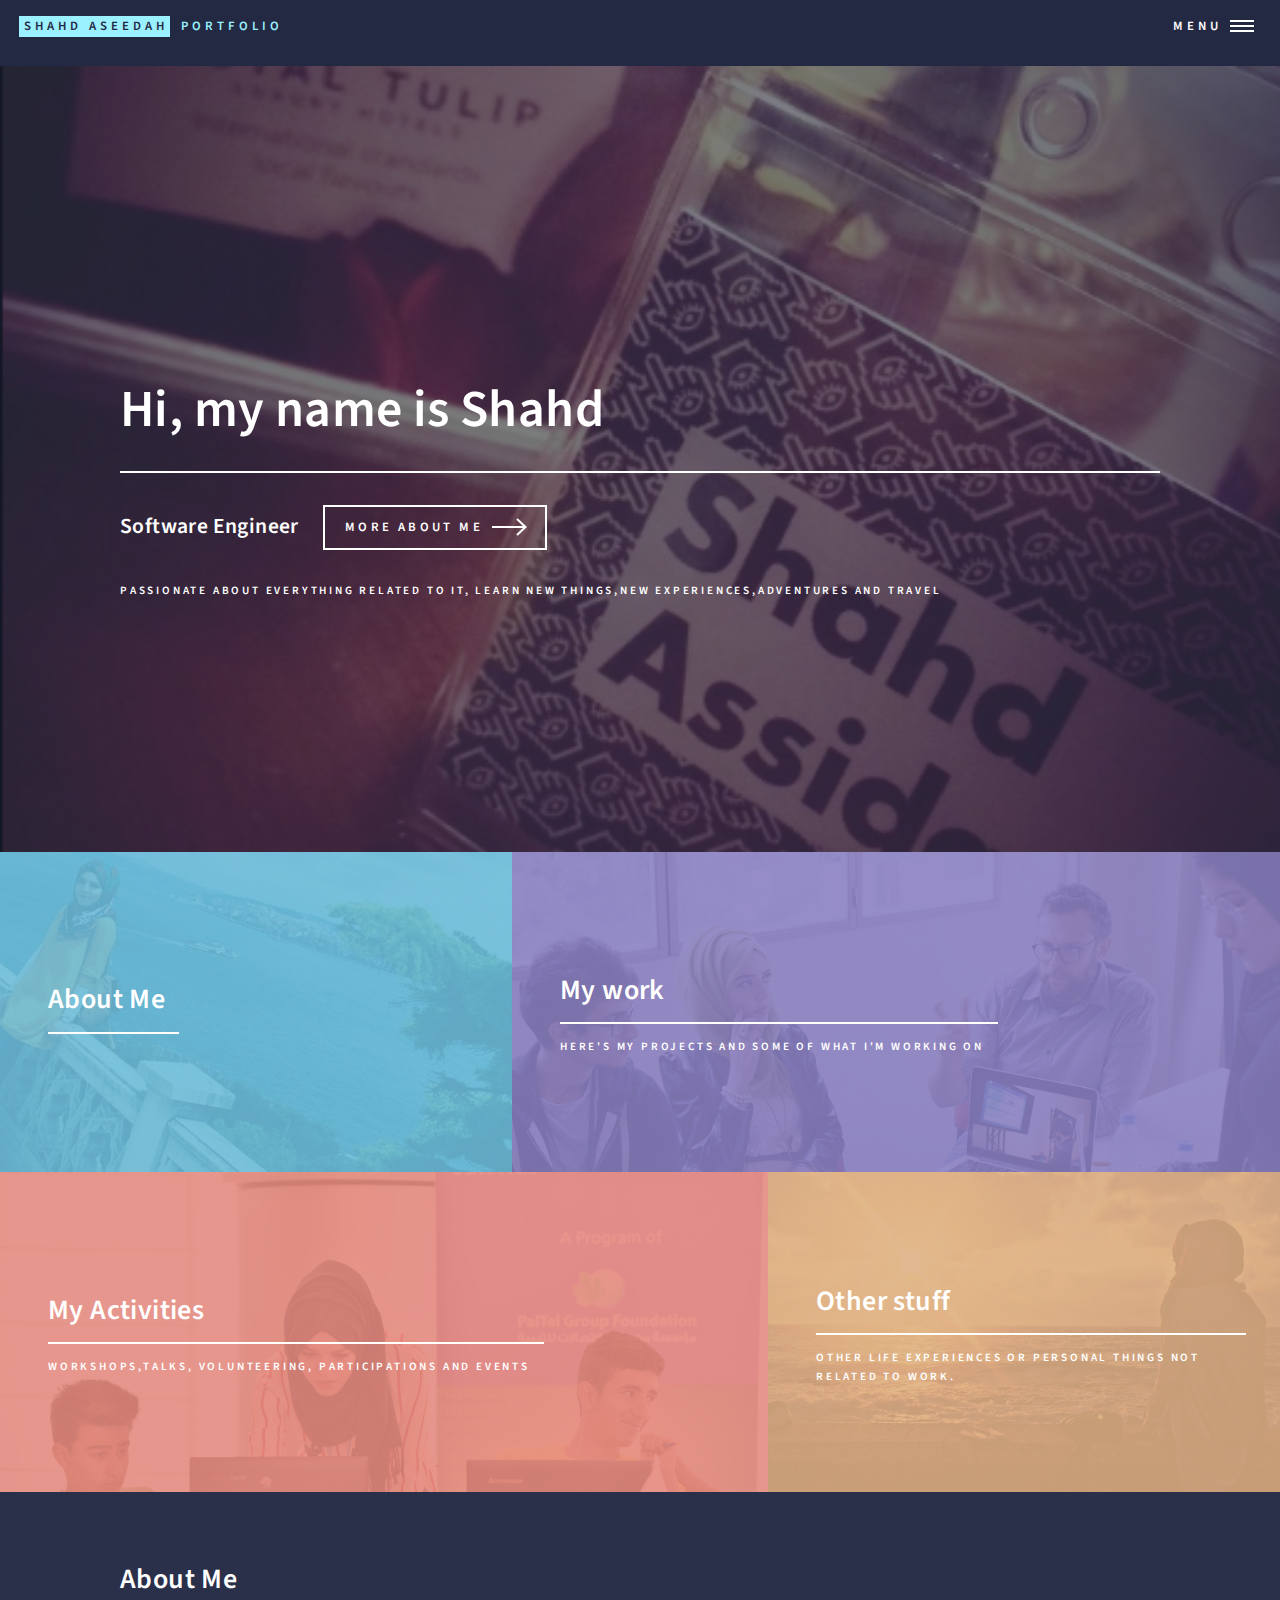
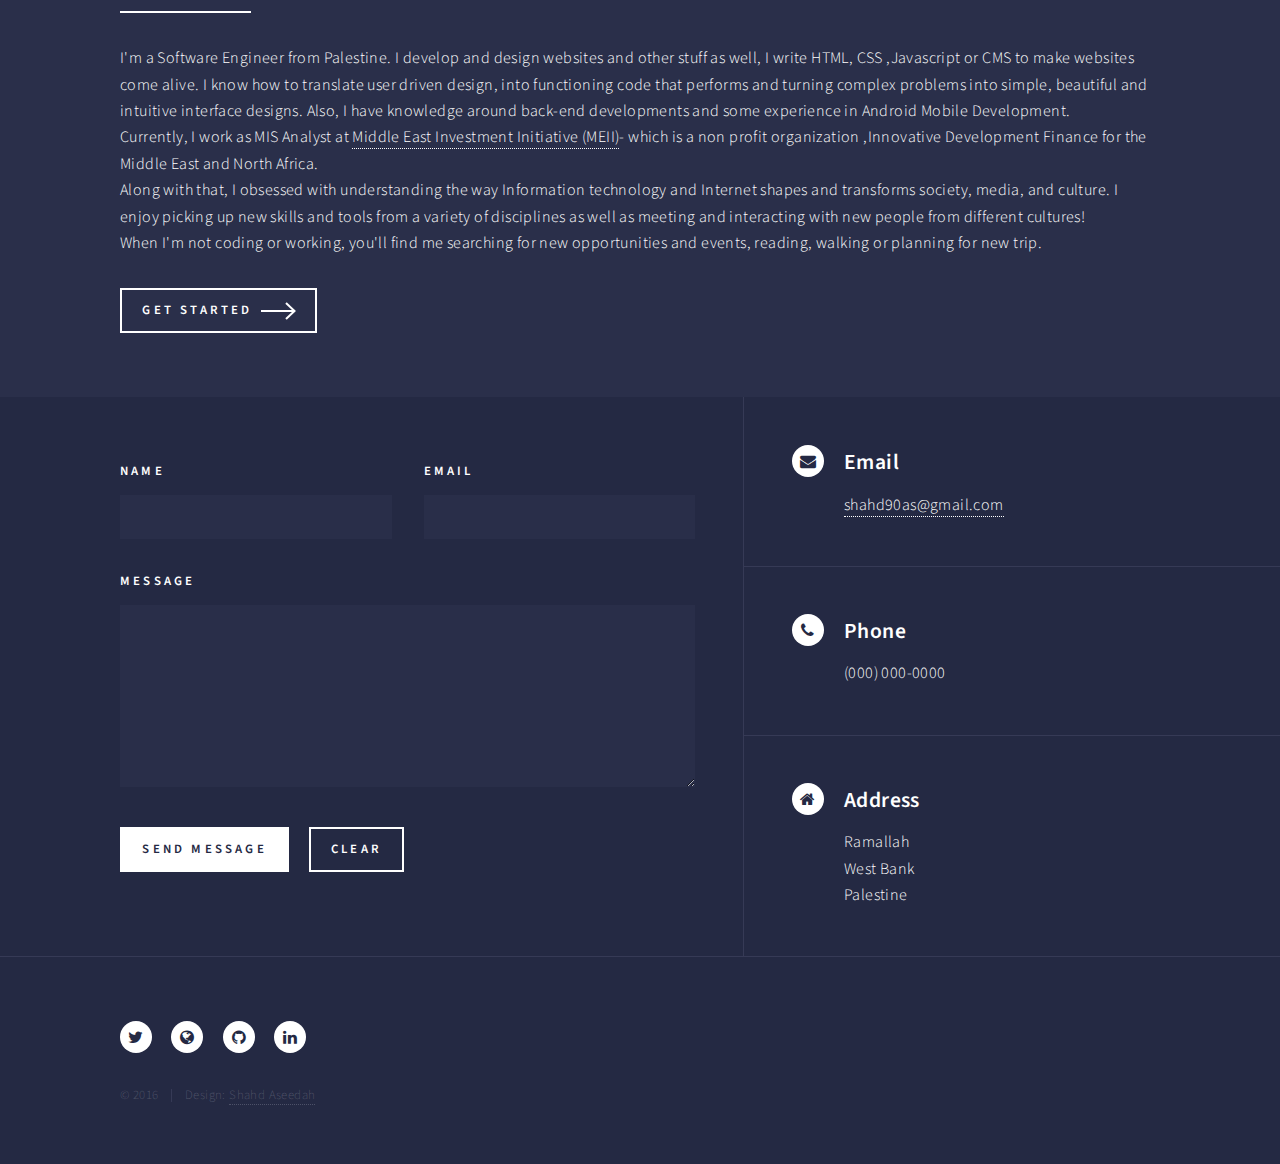
<file: index.html>
<!DOCTYPE HTML>

<html>
	<head>
		<title>Shahd As. Portfolio</title>
		<meta charset="utf-8" />
		<meta name="viewport" content="width=device-width, initial-scale=1, user-scalable=no" />
		<!--[if lte IE 8]><script src="assets/js/ie/html5shiv.js"></script><![endif]-->
		<link rel="stylesheet" href="assets/css/main.css" />
		<!--[if lte IE 9]><link rel="stylesheet" href="assets/css/ie9.css" /><![endif]-->
		<!--[if lte IE 8]><link rel="stylesheet" href="assets/css/ie8.css" /><![endif]-->
		
	</head>
	<body>

		<!-- Wrapper -->
			<div id="wrapper">

				<!-- Header -->
					<header id="header" class="alt">
						<a href="index.html" class="logo"><strong>Shahd Aseedah</strong> <span>Portfolio</span></a>
						<nav>
							<a href="#menu">Menu</a>
						</nav>
					</header>

				<!-- Menu -->
					<nav id="menu">
						<ul class="links">
							<li><a href="index.html">Home</a></li>
							<li><a href="mywork.html">My work</a></li>
							<li><a href="activities.html">My activities</a></li>
							<li><a href="otherstuff.html">Side projects</a></li>
						</ul>
						<ul class="actions vertical">
							<li><a href="#" class="button special fit">More about me</a></li>
							<li><a href="#" class="button fit">connect me</a></li>
						</ul>
					</nav>

				<!-- Banner -->
					<section id="banner" class="major">
						<div class="inner">
							<span class="image">
								<img src="images/myname.jpg" alt="" />
							</span>
							<header class="major">
								<h1>Hi, my name is Shahd</h1>
							</header>
							<div class="content">
								<h3>Software Engineer </h3>
								
								<ul class="actions">
									<li><a href="#one" class="button next scrolly">More About me</a></li>
								</ul>
							</div>
							<div class="content">
								<p>Passionate about everything related to IT, learn new things,new experiences,adventures and Travel</p>
							</div>
						</div>
					</section>

				<!-- Main -->
					<div id="main">

						<!-- One -->
							<section id="one" class="tiles">
								<article>
									<span class="image">
										<img src="images/me.jpg" alt="" />
									</span>
									<header class="major">
										<h3><a href="Me.html" target="_blank" class="link">About Me</a></h3>
										<p></p>
									</header>
								</article>
								<article>
									<span class="image">
										<img src="images/work.JPG" alt="" />
									</span>
									<header class="major">
										<h3><a href="mywork.html" class="link">My work</a></h3>
										<p>Here's my projects and some of what I'm working on</p>
									</header>
								</article>
								<article>
									<span class="image">
										<img src="images/Code4kids.jpg" alt="" />
									</span>
									<header class="major">
										<h3><a href="activities.html" class="link">My Activities </a></h3>
										<p>Workshops,Talks, Volunteering, Participations and Events</p>
									</header>
								</article>
								<article>
									<span class="image">
										<img src="images/me2.jpg" alt="" />
									</span>
									<header class="major">
										<h3><a href="otherstuff.html" class="link">Other stuff</a></h3>
										<p>Other life experiences or personal things not related to work.</p>
									</header>
								</article>
								
							</section>

						<!-- Two -->
							<section id="two">
								<div class="inner">
									<header class="major">
										<h2> About Me</h2>
									</header>
									<p>I'm a Software Engineer from Palestine. I develop and design websites and other stuff as well, I write HTML, CSS ,Javascript or CMS to make websites come alive. I know how to translate user driven design, into functioning code that performs and turning complex problems into simple, beautiful and intuitive interface designs.  Also, I have knowledge around back-end developments and some experience in Android Mobile Development.

<br>Currently, I work as MIS Analyst at <a href="http://www.meiinitiative.org/">Middle East Investment Initiative (MEII)</a>- which is a non profit organization ,Innovative Development Finance for the Middle East and North Africa.

<br>Along with that, I obsessed with understanding the way Information technology and Internet shapes and transforms society, media, and culture. I enjoy picking up new skills and tools from a variety of disciplines as well as meeting and interacting with new people from different cultures!  

<br>When I'm not coding or working, you'll find me searching for new opportunities and events, reading, walking or planning for new trip.</p>
									<ul class="actions">
										<li><a href="underprogress.html" class="button next">Get Started</a></li>
									</ul>
								</div>
							</section>

					</div>
				
		
				<!-- Contact -->
					<section id="contact">
						<div class="inner">
							<section>
								<form method="post" action="#">
									<div class="field half first">
										<label for="name">Name</label>
										<input type="text" name="name" id="name" />
									</div>
									<div class="field half">
										<label for="email">Email</label>
										<input type="text" name="email" id="email" />
									</div>
									<div class="field">
										<label for="message">Message</label>
										<textarea name="message" id="message" rows="6"></textarea>
									</div>
									<ul class="actions">
										<li><input type="submit" value="Send Message" class="special" /></li>
										<li><input type="reset" value="Clear" /></li>
									</ul>
								</form>
							</section>
							<section class="split">
								<section>
									<div class="contact-method">
										<span class="icon alt fa-envelope"></span>
										<h3>Email</h3>
										<a href="#">shahd90as@gmail.com</a>
									</div>
								</section>
								<section>
									<div class="contact-method">
										<span class="icon alt fa-phone"></span>
										<h3>Phone</h3>
										<span>(000) 000-0000 </span>
									</div>
								</section>
								<section>
									<div class="contact-method">
										<span class="icon alt fa-home"></span>
										<h3>Address</h3>
										<span>Ramallah<br />
										West Bank<br />
										Palestine</span>
									</div>
								</section>
							</section>
						</div>
					</section>

				<!-- Footer -->
					<footer id="footer">
						<div class="inner">
							<ul class="icons">
								<li><a href="https://twitter.com/shahdd_as" class="icon alt fa-twitter"><span class="label">Twitter</span></a></li>
								<!--<li><a href="#" class="icon alt fa-facebook"><span class="label">Facebook</span></a></li>
                                                                <li><a href="Shahd Aseedah" class="fa-google-plus-official"><span class="label">Google+</span></a></li>
								<li><a href="#" class="icon alt fa-instagram"><span class="label">Instagram</span></a></li>-->
								<li><a href="https://shahdaseedah.github.io/" class="icon alt fa-globe"><span class="label">My website</span></a></li>
								
								<li><a href="https://github.com/ShahdAseedah" class="icon alt fa-github"><span class="label">GitHub</span></a></li>
								<li><a href="https://www.linkedin.com/in/shahd-aseedah" class="icon alt fa-linkedin"><span class="label">LinkedIn</span></a></li>
							</ul>
							<ul class="copyright">
								<li>&copy; 2016</li><li>Design: <a href="">Shahd Aseedah</a></li>
							</ul>
						</div>
					</footer>

			</div>

		<!-- Scripts -->
			<script src="assets/js/jquery.min.js"></script>
			<script src="assets/js/jquery.scrolly.min.js"></script>
			<script src="assets/js/jquery.scrollex.min.js"></script>
			<script src="assets/js/skel.min.js"></script>
			<script src="assets/js/util.js"></script>
			<!--[if lte IE 8]><script src="assets/js/ie/respond.min.js"></script><![endif]-->
			<script src="assets/js/main.js"></script>

	</body>
</html>
</file>
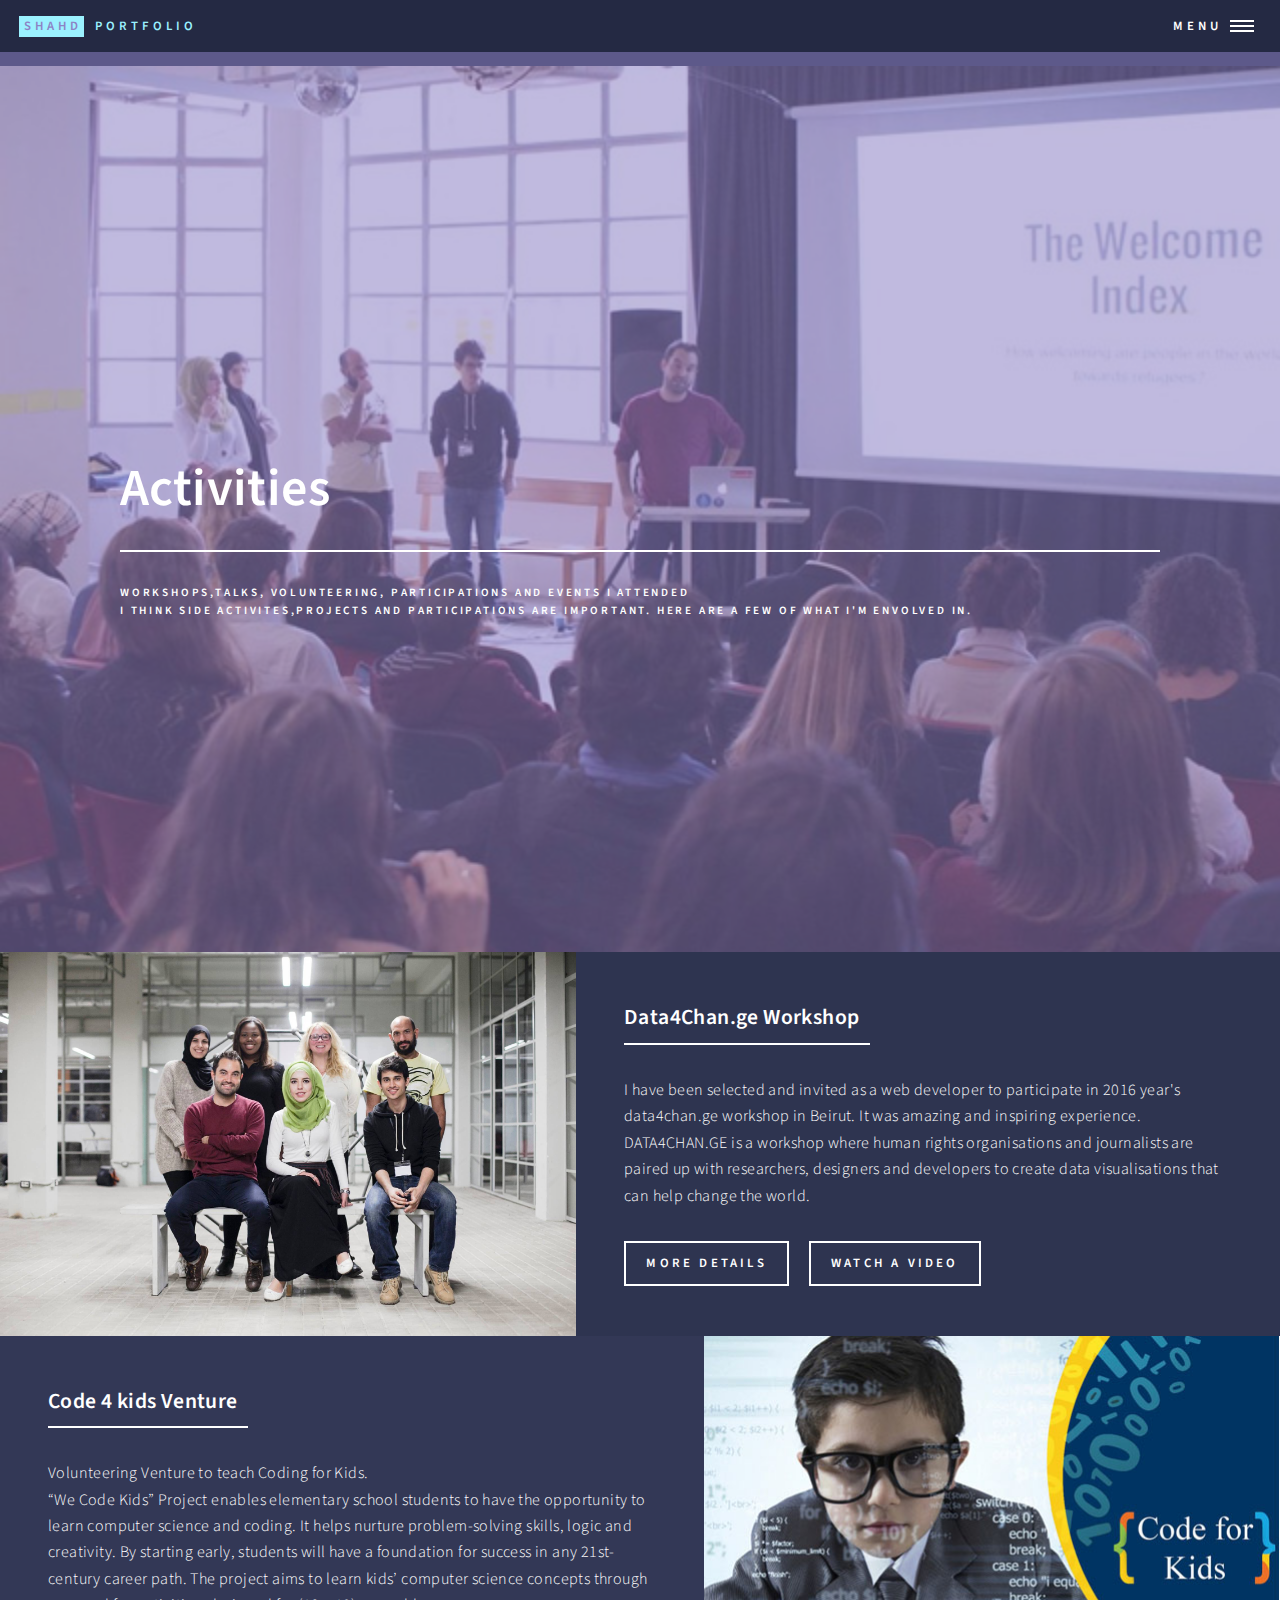
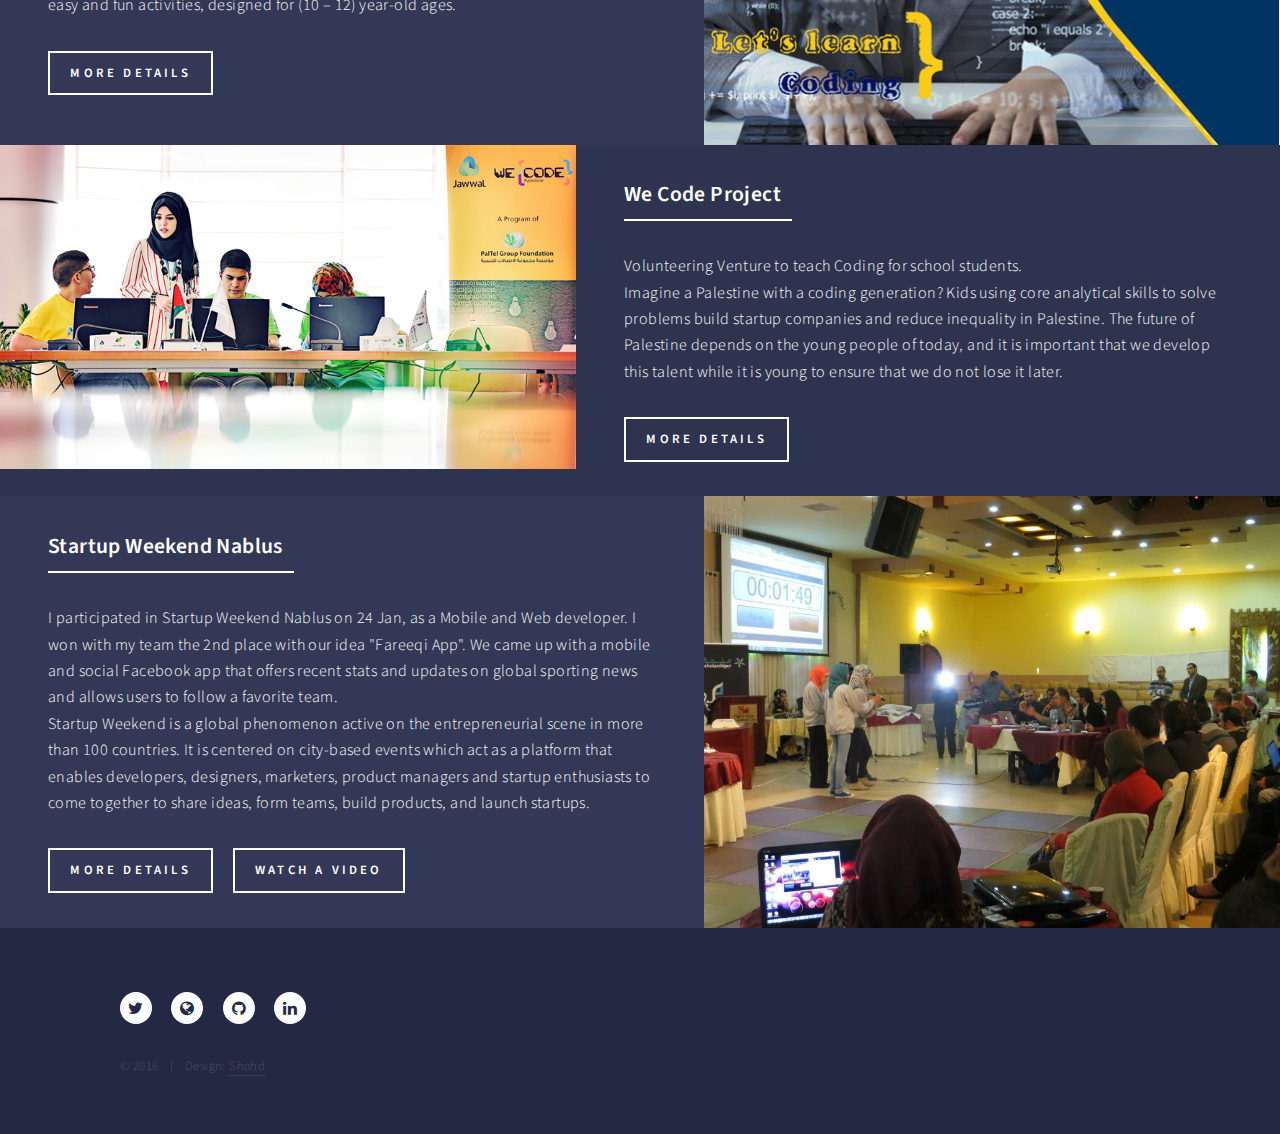
<file: activities.html>
<!DOCTYPE HTML>
<!-- 	My activites page -->
<html>
	<head>
		<title>Shahd - My activites</title>
		<meta charset="utf-8" />
		<meta name="viewport" content="width=device-width, initial-scale=1, user-scalable=no" />
		<!--[if lte IE 8]><script src="assets/js/ie/html5shiv.js"></script><![endif]-->
		<link rel="stylesheet" href="assets/css/main.css" />
		<!--[if lte IE 9]><link rel="stylesheet" href="assets/css/ie9.css" /><![endif]-->
		<!--[if lte IE 8]><link rel="stylesheet" href="assets/css/ie8.css" /><![endif]-->
	</head>
	<body>

		<!-- Wrapper -->
			<div id="wrapper">

				<!-- Header -->
				<!-- Note: The "styleN" class below should match that of the banner element. -->
					<header id="header" class="alt style2">
						<a href="index.html" class="logo"><strong>Shahd</strong> <span>Portfolio</span></a>
						<nav>
							<a href="#menu">Menu</a>
						</nav>
					</header>

				<!-- Menu -->
					<nav id="menu">
						<ul class="links">
							<li><a href="index.html">Home</a></li>
							<li><a href="underprogress.html">My work</a></li>
							<li><a href="activites.html">My Activities</a></li>
							<li><a href="underprogress.html">other stuff</a></li>
						</ul>
						<ul class="actions vertical">
							<li><a href="#" class="button special fit">My resume</a></li>
							<li><a href="#" class="button fit">Contact me</a></li>
						</ul>
					</nav>

				<!-- Banner -->
				<!-- Note: The "styleN" class below should match that of the header element. -->
					<section style="margin-bottom: 0px; padding-bottom: 0px" id="banner" class="style2" >
						<div class="inner">
							<span class="image">
								<img src="images/d4c1.jpg" alt="" />
							</span>
							<header class="major">
								<h1>Activities</h1>
							</header>
							<div class="content">
								<p>Workshops,Talks, Volunteering, Participations and Events I attended<Br \>
								I think side activites,projects and participations are important. Here are a few of what I'm envolved in.</p>
							</div>
						</div>
					</section>

				<!-- Main -->
					<div id="main">

						<!-- One -->
							<!--<section id="one">
								<div style="margin-top: " class="inner">
									<header class="major">
										<h2>Last Activities</h2>
									</header>
									<p>I think side activites,projects and participations are important. Here are a few of what I'm envolved in.</p>
								</div>
							</section> -->

						<!-- Two -->
							<section id="two" class="spotlights">
								<section>
									<a href="#" class="image">
										<img src="images/team.JPG" alt="" data-position="center center" />
									</a>
									<div class="content">
										<div class="inner">
											<header class="major">
												<h3>Data4Chan.ge Workshop</h3>
											</header>
											<p>I have been selected and invited as a web developer to participate in 2016 year's data4chan.ge workshop in Beirut.
												It was amazing and inspiring experience. <br /> 
												DATA4CHAN.GE is a workshop where human rights organisations and journalists are paired up with researchers, designers and developers to create data visualisations that can help change the world.</p>
											<ul class="actions">
												<li><a href="slider2.html" class="button">More details</a></li>
												<li><a href="https://www.youtube.com/watch?v=UaaLxYtZ5hA" class="button">watch a video</a></li>
											</ul>
										</div>
									</div>
								</section>
								<section>
									<a href="generic.html" class="image">
										<img src="images/code4kids.jpg" alt="" data-position="top center" />
									</a>
									<div class="content">
										<div class="inner">
											<header class="major">
												<h3>Code 4 kids Venture</h3>
											</header>
											<p> Volunteering Venture to teach Coding for Kids. <br /> “We Code Kids” Project enables elementary school students
												to have the opportunity to learn computer science and coding. It helps nurture problem-solving skills, logic and creativity.
												By starting early, students will have a foundation for success in any 21st-century career path.
												The project aims to learn kids’ computer science concepts through easy and fun activities, designed for (10 – 12) year-old ages.
											</p>
											<ul class="actions">
												<li><a href="sliderC4kids.html" class="button">More details</a></li>
											</ul>
										</div>
									</div>
								</section>
								
							<section>
									<a href="#.html" class="image">
										<img src="images/wecode1.jpg" alt="" data-position="top center" />
									</a>
									<div class="content">
										<div class="inner">
											<header class="major">
												<h3>We Code Project</h3>
											</header>
											<p>Volunteering Venture to teach Coding for school students. <br/> 
										Imagine a Palestine with a coding generation? Kids using core analytical skills to solve problems build startup companies 
										and reduce inequality in Palestine. The future of Palestine depends on the young people of today, and it is important that 
										we develop this talent while it is young to ensure that we do not lose it later.</p>
									
											<ul class="actions">
												<li><a href="sliderwcode.html" class="button">More details</a></li>
											</ul>
										</div>
									</div>
								</section>
								
							<section>
									<a href="#" class="image">
										<img src="images/startup.jpg" alt="" data-position="center center" />
									</a>
									<div class="content">
										<div class="inner">
											<header class="major">
												<h3>Startup Weekend Nablus</h3>
											</header>
											<p>I participated in Startup Weekend Nablus on 24 Jan, as a Mobile and Web developer. I won with my team the 2nd place
											with our idea "Fareeqi App". We came up with a mobile and social Facebook app that
											offers recent stats and updates on global sporting news and allows users to follow a favorite team. <br /> 
											Startup Weekend is a global phenomenon active on the entrepreneurial scene in more than 100 countries.
											It is centered on city-based events which act as a platform that enables developers, designers, marketers,
											product managers and startup enthusiasts to come together to share ideas, form teams, build products,
											and launch startups.</p>
											<ul class="actions">
												<li><a href="underprogress.html" class="button">More details</a></li>
												<li><a href="https://www.youtube.com/watch?v=qY7rg60-Bu8" class="button">watch a video</a></li>
											</ul>
										</div>
									</div>
								</section>

						

					</div>

				<!-- Contact -->
			
				<!-- Footer -->
					<footer id="footer">
						<div class="inner">
							<ul class="icons">
								<li><a href="https://twitter.com/shahdd_as" class="icon alt fa-twitter"><span class="label">Twitter</span></a></li>
								<!--<li><a href="#" class="icon alt fa-facebook"><span class="label">Facebook</span></a></li>
                                                                <li><a href="Shahd Aseedah" class="fa-google-plus-official"><span class="label">Google+</span></a></li>
								<li><a href="#" class="icon alt fa-instagram"><span class="label">Instagram</span></a></li>-->
								<li><a href="https://shahdaseedah.github.io/" class="icon alt fa-globe"><span class="label">My website</span></a></li>
								
								<li><a href="https://github.com/ShahdAseedah" class="icon alt fa-github"><span class="label">GitHub</span></a></li>
								<li><a href="https://www.linkedin.com/in/shahd-aseedah" class="icon alt fa-linkedin"><span class="label">LinkedIn</span></a></li>
							</ul>
							<ul class="copyright">
								<li>&copy; 2016</li><li>Design: <a href="#">Shahd</a></li>
							</ul>
						</div>
					</footer>

			</div>

		<!-- Scripts -->
			<script src="assets/js/jquery.min.js"></script>
			<script src="assets/js/jquery.scrolly.min.js"></script>
			<script src="assets/js/jquery.scrollex.min.js"></script>
			<script src="assets/js/skel.min.js"></script>
			<script src="assets/js/util.js"></script>
			<!--[if lte IE 8]><script src="assets/js/ie/respond.min.js"></script><![endif]-->
			<script src="assets/js/main.js"></script>

	</body>
</html>
</file>
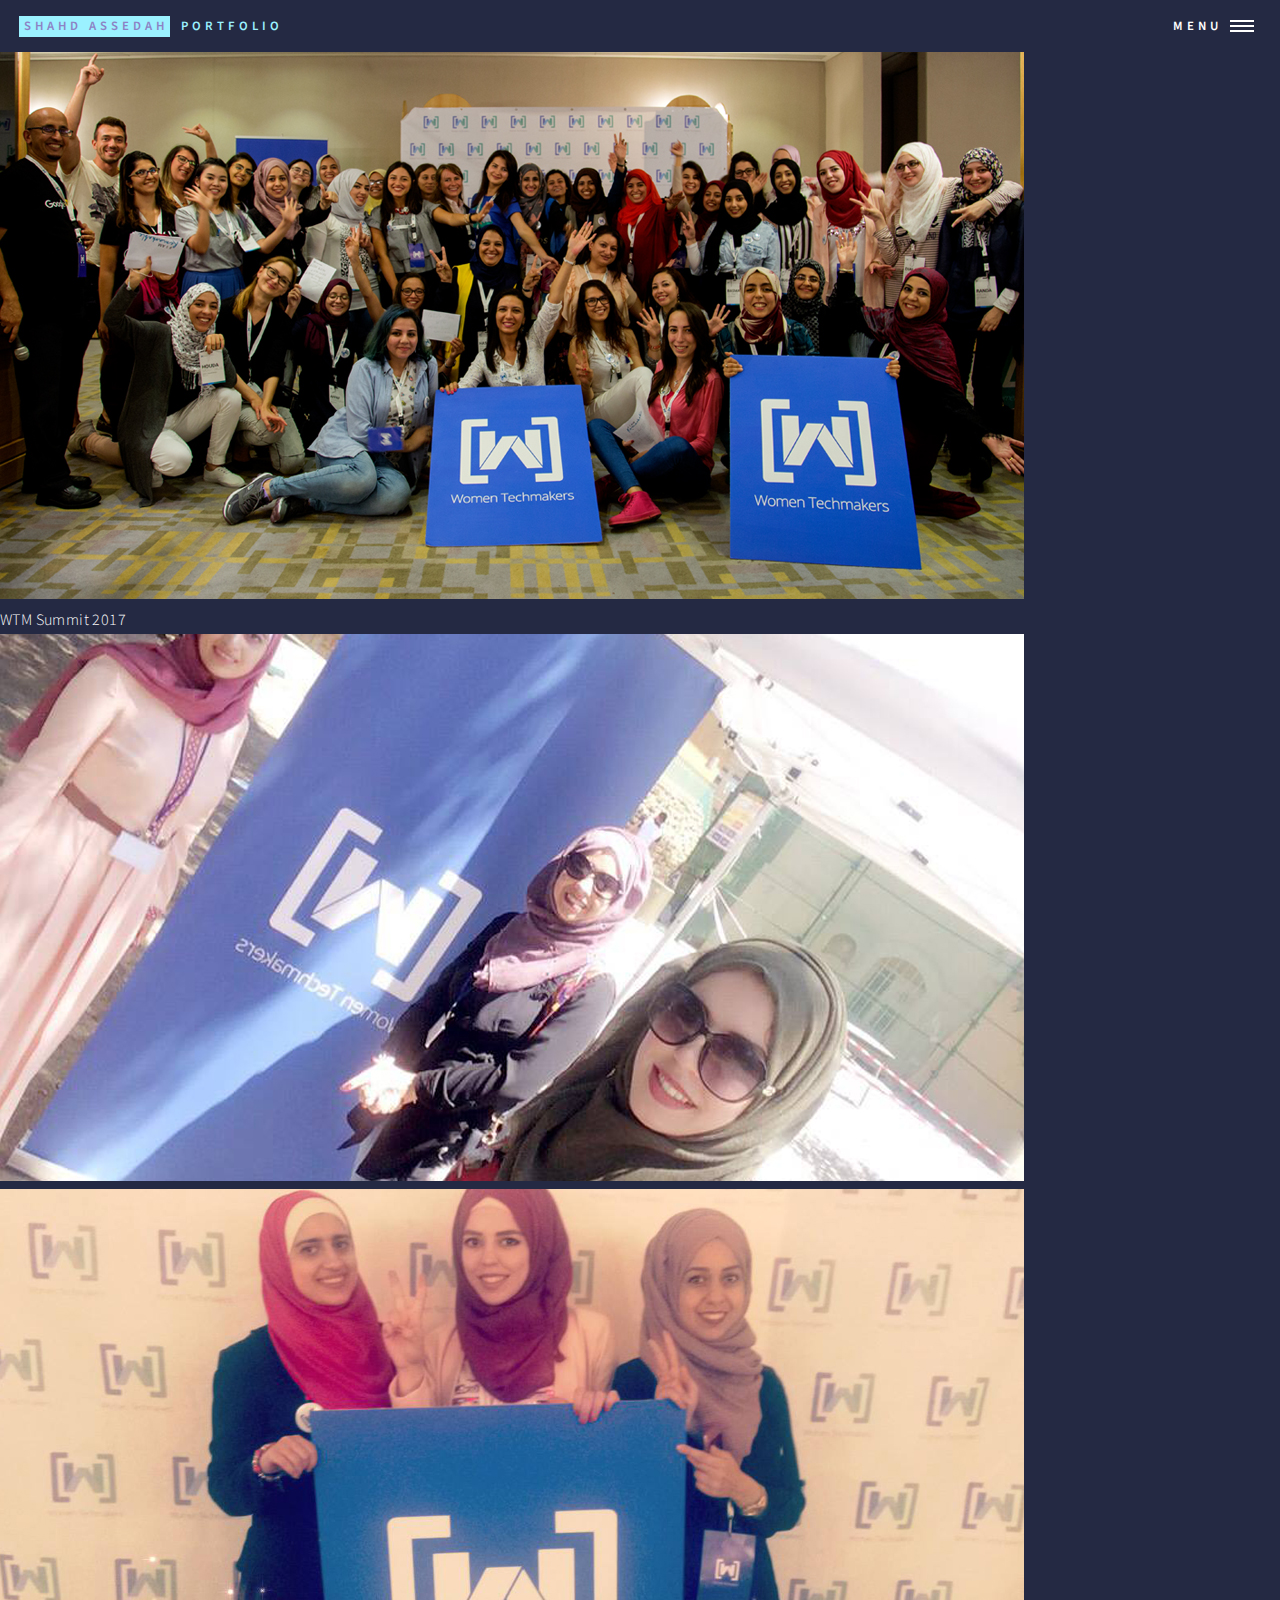
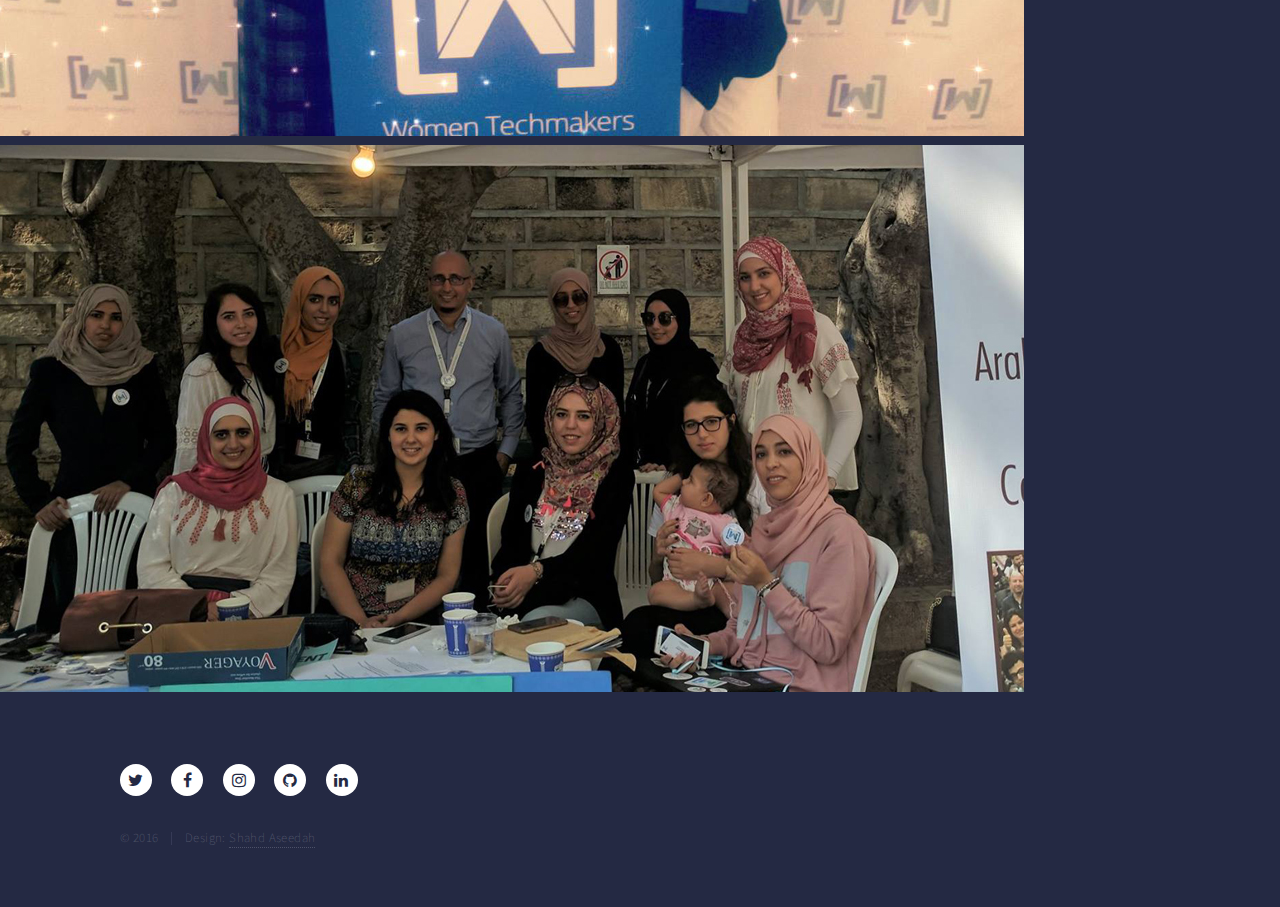
<file: arabwic.html>
<!DOCTYPE HTML>

<html>
	<head>
		<title>Shahd portfolio </title>
		<meta charset="utf-8" />
		<meta name="viewport" content="width=device-width, initial-scale=1, user-scalable=no" />
		<!--[if lte IE 8]><script src="assets/js/ie/html5shiv.js"></script><![endif]-->
		<link rel="stylesheet" href="assets/css/main.css" />
		<!--[if lte IE 9]><link rel="stylesheet" href="assets/css/ie9.css" /><![endif]-->
		<!--[if lte IE 8]><link rel="stylesheet" href="assets/css/ie8.css" /><![endif]-->
		
	</head>
	<body>

		<!-- Wrapper -->
			<div id="wrapper">

				<!-- Header -->
				<!-- Note: The "styleN" class below should match that of the banner element. -->
					<header id="header" class="alt style2">
						<a href="index.html" class="logo"><strong>Shahd Assedah</strong> <span>Portfolio</span></a>
						<nav>
							<a href="#menu">Menu</a>
						</nav>
					</header>

				<!-- Menu -->
					<nav id="menu">
						<ul class="links">
							<li><a href="index.html">Home</a></li>
							<li><a href="landing.html">work</a></li>
							<li><a href="generic.html">Activites</a></li>
							<li><a href="elements.html">other stuff</a></li>
						</ul>
						<ul class="actions vertical">
							<li><a href="#" class="button special fit">Get Started</a></li>
							<li><a href="#" class="button fit">Connect me</a></li>
						</ul>
					</nav>

				<!-- Banner -->
				
				<!-- Main -->
					

						
<div id="captioned-gallery">

	<figure class="slider">
		<figure>
			<img src="images/wtm.jpg" alt>
			<figcaption>WTM Summit 2017</figcaption>
		</figure>
		<figure>
			<img src="images/w1.jpg" alt>
			<figcaption></figcaption>
		</figure>
		<figure>
			<img src="images/w3.jpg" alt>
			<figcaption></figcaption>
		</figure>
		<figure>
			<img src="images/w4.jpg" alt>
			<figcaption></figcaption>
		</figure>

	</figure>
</div>
							
					

				<!-- Footer -->
					<footer id="footer">
						<div class="inner">
							<ul class="icons">
								<li><a href="#" class="icon alt fa-twitter"><span class="label">Twitter</span></a></li>
								<li><a href="#" class="icon alt fa-facebook"><span class="label">Facebook</span></a></li>
								<li><a href="#" class="icon alt fa-instagram"><span class="label">Instagram</span></a></li>
								<li><a href="#" class="icon alt fa-github"><span class="label">GitHub</span></a></li>
								<li><a href="#" class="icon alt fa-linkedin"><span class="label">LinkedIn</span></a></li>
							</ul>
							<ul class="copyright">
								<li>&copy; 2016</li><li>Design: <a href="#">Shahd Aseedah</a></li>
							</ul>
						</div>
					</footer>

			</div>

		<!-- Scripts -->
			<script src="assets/js/jquery.min.js"></script>
			<script src="assets/js/jquery.scrolly.min.js"></script>
			<script src="assets/js/jquery.scrollex.min.js"></script>
			<script src="assets/js/skel.min.js"></script>
			<script src="assets/js/util.js"></script>
			<!--[if lte IE 8]><script src="assets/js/ie/respond.min.js"></script><![endif]-->
			<script src="assets/js/main.js"></script>

	</body>
</html>
</file>
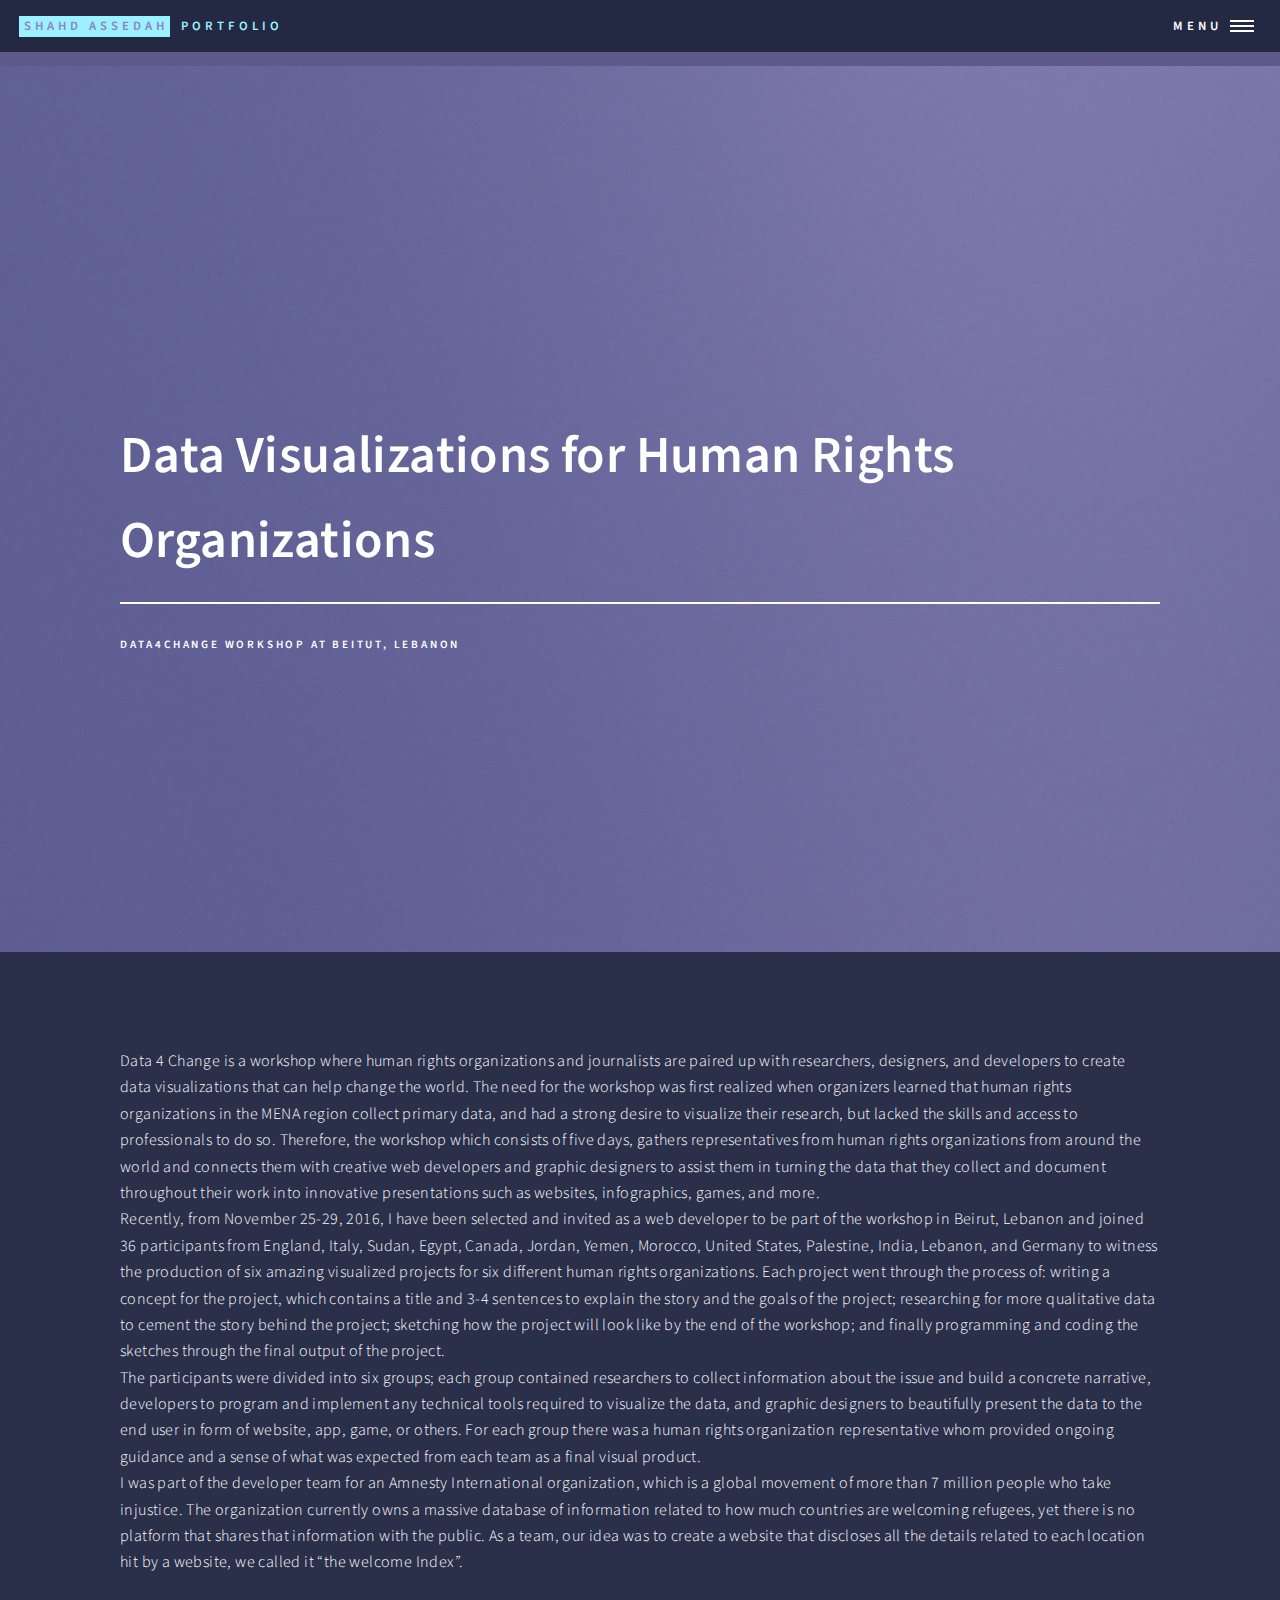
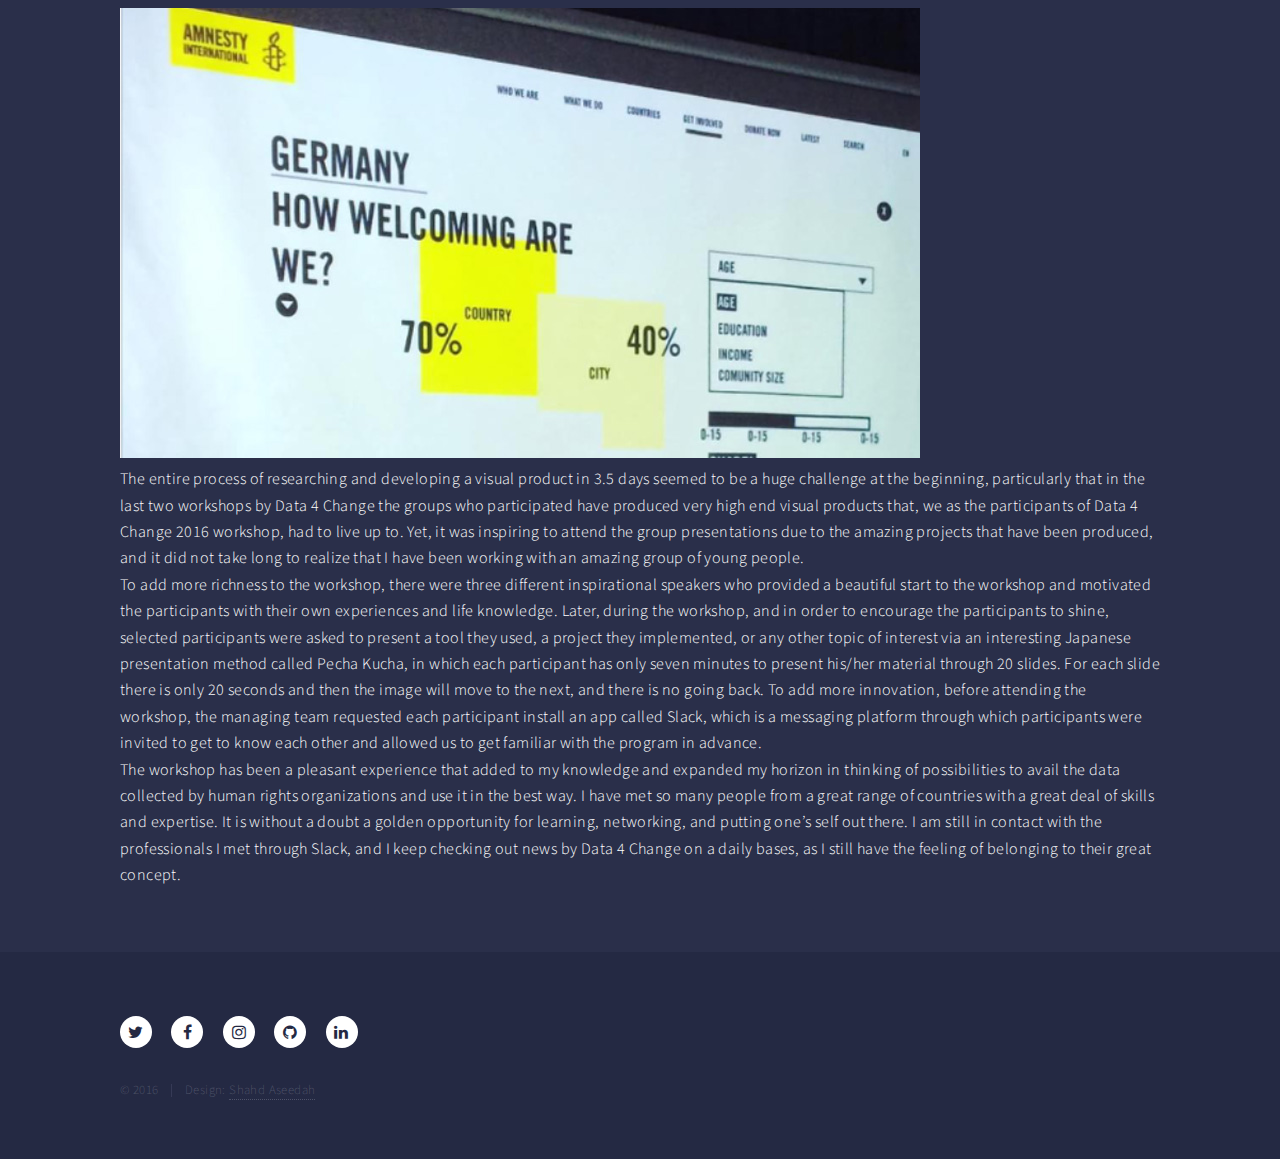
<file: data4change.html>
<!DOCTYPE HTML>

<html>
	<head>
		<title>Shahd portfolio </title>
		<meta charset="utf-8" />
		<meta name="viewport" content="width=device-width, initial-scale=1, user-scalable=no" />
		<!--[if lte IE 8]><script src="assets/js/ie/html5shiv.js"></script><![endif]-->
		<link rel="stylesheet" href="assets/css/main.css" />
		<!--[if lte IE 9]><link rel="stylesheet" href="assets/css/ie9.css" /><![endif]-->
		<!--[if lte IE 8]><link rel="stylesheet" href="assets/css/ie8.css" /><![endif]-->
	</head>
	<body>

		<!-- Wrapper -->
			<div id="wrapper">

				<!-- Header -->
				<!-- Note: The "styleN" class below should match that of the banner element. -->
					<header id="header" class="alt style2">
						<a href="index.html" class="logo"><strong>Shahd Assedah</strong> <span>Portfolio</span></a>
						<nav>
							<a href="#menu">Menu</a>
						</nav>
					</header>

				<!-- Menu -->
					<nav id="menu">
						<ul class="links">
							<li><a href="index.html">Home</a></li>
							<li><a href="landing.html">work</a></li>
							<li><a href="generic.html">Activites</a></li>
							<li><a href="elements.html">other stuff</a></li>
						</ul>
						<ul class="actions vertical">
							<li><a href="#" class="button special fit">Get Started</a></li>
							<li><a href="#" class="button fit">Connect me</a></li>
						</ul>
					</nav>

				<!-- Banner -->
				<!-- Note: The "styleN" class below should match that of the header element. -->
					<section id="banner" class="style2">
						<div class="inner">
							<span class="image">
								<img src="images/pic07.jpg" alt="" />
							</span>
							<header class="major">
								<h1>Data Visualizations for Human Rights Organizations </h1>
							</header>
							<div class="content">
								<p>data4change workshop at Beitut, Lebanon</p>
							</div>
						</div>
					</section>

				<!-- Main -->
					<div id="main">

						<!-- One -->
							<section id="one">
								<div class="inner">
									<header class="major">
										<!--<h2>Return to Home page</h2>-->
									</header>
									<p> Data 4 Change is a workshop where human rights organizations and journalists are paired up with researchers, 
									designers, and developers to create data visualizations that can help change the world. The need for the workshop 
									was first realized when organizers learned that human rights organizations in the MENA region collect primary data,
									and had a strong desire to visualize their research, but lacked the skills and access to professionals to do so.
									Therefore, the workshop which consists of five days, gathers representatives from human rights organizations from 
									around the world and connects them with creative web developers and graphic designers to assist them in turning 
									the data that they collect and document throughout their work into innovative presentations such as websites, 
									infographics, games, and more. <br />
									Recently, from November 25-29, 2016, I have been selected and invited as a web developer to be part of the 
									workshop in Beirut, Lebanon and joined 36 participants from England, Italy, Sudan, Egypt, Canada, Jordan, 
									Yemen, Morocco, United States, Palestine, India, Lebanon, and Germany to witness the production of six amazing
									visualized projects for six different human rights organizations. Each project went through the process of: 
									writing a concept for the project, which contains a title and 3-4 sentences to explain the story and the goals 
									of the project; researching for more qualitative data to cement the story behind the project; sketching how 
									the project will look like by the end of the workshop; and finally programming and coding the sketches through 
									the final output of the project. <br/>
									The participants were divided into six groups; each group contained researchers to collect information about 
									the issue and build a concrete narrative, developers to program and implement any technical tools required to
									visualize the data, and graphic designers to beautifully present the data to the end user in form of website,
									app, game, or others. For each group there was a human rights organization representative whom provided ongoing 
									guidance and a sense of what was expected from each team as a final visual product.<br/>
									I was part of the developer team for an Amnesty International organization, which is a global movement of more
									than 7 million people who take injustice. The organization currently owns a massive database of information 
									related to how much countries are welcoming refugees, yet there is no platform that shares that information with
									the public. As a team, our idea was to create a website that discloses all the details related to each location 
									hit by a website, we called it “the welcome Index”.<br/></p>
									
									<img  src="images/d4c3.jpg" alt="" />
									
									<p>
									
									The entire process of researching and developing a visual product in 3.5 days seemed to be a huge challenge 
									at the beginning, particularly that in the last two workshops by Data 4 Change the groups who participated have
									produced very high end visual products that, we as the participants of Data 4 Change 2016 workshop, had to live up to.
									Yet, it was inspiring to attend the group presentations due to the amazing projects that have been produced, and it 
									did not take long to realize that I have been working with an amazing group of young people. <br/>
									To add more richness to the workshop, there were three different inspirational speakers who provided a beautiful
									start to the workshop and motivated the participants with their own experiences and life knowledge. Later,
									during the workshop, and in order to encourage the participants to shine, selected participants were asked
									to present a tool they used, a project they implemented, or any other topic of interest via an interesting
									Japanese presentation method called Pecha Kucha, in which each participant has only seven minutes to present
									his/her material through 20 slides. For each slide there is only 20 seconds and then the image will move to 
									the next, and there is no going back. To add more innovation, before attending the workshop, the managing 
									team requested each participant install an app called Slack, which is a messaging platform through which
									participants were invited to get to know each other and allowed us to get familiar with the program in advance.<br/>
									The workshop has been a pleasant experience that added to my knowledge and expanded my horizon in thinking of 
									possibilities to avail the data collected by human rights organizations and use it in the best way. 
									I have met so many people from a great range of countries with a great deal of skills and expertise.
									It is without a doubt a golden opportunity for learning, networking, and putting one’s self out there.
									I am still in contact with the professionals I met through Slack, and I keep checking out news by Data 4 Change 
									on a daily bases, as I still have the feeling of belonging to their great concept.
									

									</p>
								</div>
							</section>

							
					</div>

				<!-- Footer -->
					<footer id="footer">
						<div class="inner">
							<ul class="icons">
								<li><a href="#" class="icon alt fa-twitter"><span class="label">Twitter</span></a></li>
								<li><a href="#" class="icon alt fa-facebook"><span class="label">Facebook</span></a></li>
								<li><a href="#" class="icon alt fa-instagram"><span class="label">Instagram</span></a></li>
								<li><a href="#" class="icon alt fa-github"><span class="label">GitHub</span></a></li>
								<li><a href="#" class="icon alt fa-linkedin"><span class="label">LinkedIn</span></a></li>
							</ul>
							<ul class="copyright">
								<li>&copy; 2016</li><li>Design: <a href="#">Shahd Aseedah</a></li>
							</ul>
						</div>
					</footer>

			</div>

		<!-- Scripts -->
			<script src="assets/js/jquery.min.js"></script>
			<script src="assets/js/jquery.scrolly.min.js"></script>
			<script src="assets/js/jquery.scrollex.min.js"></script>
			<script src="assets/js/skel.min.js"></script>
			<script src="assets/js/util.js"></script>
			<!--[if lte IE 8]><script src="assets/js/ie/respond.min.js"></script><![endif]-->
			<script src="assets/js/main.js"></script>

	</body>
</html>
</file>
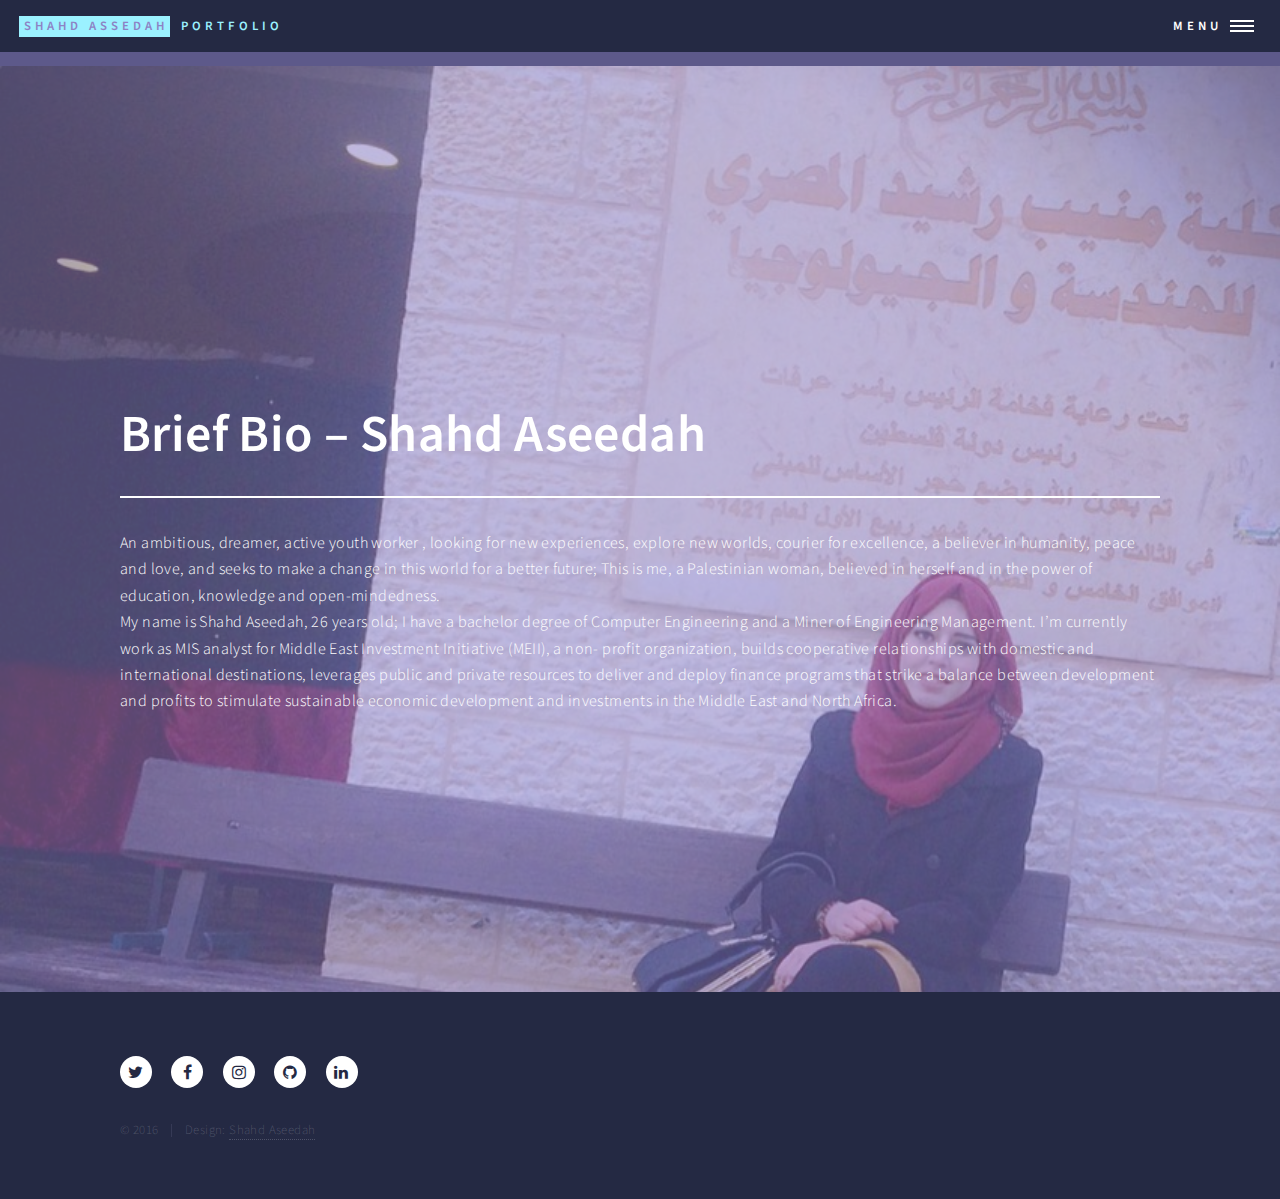
<file: Me.html>
<!DOCTYPE HTML>
<!-- Me.html-->
<html>
	<head>
		<title>About Shahd </title>
		<meta charset="utf-8" />
		<meta name="viewport" content="width=device-width, initial-scale=1, user-scalable=no" />
		<!--[if lte IE 8]><script src="assets/js/ie/html5shiv.js"></script><![endif]-->
		<link rel="stylesheet" href="assets/css/main.css" />
		<!--[if lte IE 9]><link rel="stylesheet" href="assets/css/ie9.css" /><![endif]-->
		<!--[if lte IE 8]><link rel="stylesheet" href="assets/css/ie8.css" /><![endif]-->
	</head>
	<body>

		<!-- Wrapper -->
			<div id="wrapper">

				<!-- Header -->
				<!-- Note: The "styleN" class below should match that of the banner element. -->
					<header id="header" class="alt style2">
						<a href="index.html" class="logo"><strong>Shahd Assedah</strong> <span>Portfolio</span></a>
						<nav>
							<a href="#menu">Menu</a>
						</nav>
					</header>

				<!-- Menu -->
					<nav id="menu">
						<ul class="links">
							<li><a href="index.html">Home</a></li>
							<li><a href="mywork.html">work</a></li>
							<li><a href="activities.html">Activites</a></li>
							<li><a href="underprogress.html">other stuff</a></li>
						</ul>
						<ul class="actions vertical">
							<li><a href="#" class="button special fit">Get Started</a></li>
							<li><a href="#" class="button fit">Connect me</a></li>
						</ul>
					</nav>

				<!-- Banner -->
				<!-- Note: The "styleN" class below should match that of the header element. -->
					<section id="banner" class="style2" style="height:940px">
						<div class="inner">
							<span class="image">
								<img src="images/sh.jpeg" alt="" />
							</span>
							<header class="major">
								<h1>Brief Bio – Shahd Aseedah </h1>
							</header>
							<div >
							<p>An ambitious, dreamer, active youth worker , looking for new experiences,
								explore new worlds, courier for excellence, a believer in humanity, peace and 
								love, and seeks to make a change in this world for a better future; This is me,
								a Palestinian woman, believed in herself and in the power of education, knowledge 
								and open-mindedness. <br/>
								My name is Shahd Aseedah, 26 years old; I have a bachelor degree of Computer Engineering
								and a Miner of Engineering Management. I’m currently work as MIS analyst for Middle East 
								Investment Initiative (MEII), a non- profit organization, builds cooperative relationships 
								with domestic and international destinations, leverages public and private resources to 
								deliver and deploy finance programs that strike a balance between development and profits 
								to stimulate sustainable economic development and investments in the Middle East and North Africa.
							</p>
								
							</div>
						</div>
					</section>

				<!-- Footer -->
					<footer id="footer">
						<div class="inner">
							<ul class="icons">
								<li><a href="#" class="icon alt fa-twitter"><span class="label">Twitter</span></a></li>
								<li><a href="#" class="icon alt fa-facebook"><span class="label">Facebook</span></a></li>
								<li><a href="#" class="icon alt fa-instagram"><span class="label">Instagram</span></a></li>
								<li><a href="#" class="icon alt fa-github"><span class="label">GitHub</span></a></li>
								<li><a href="#" class="icon alt fa-linkedin"><span class="label">LinkedIn</span></a></li>
							</ul>
							<ul class="copyright">
								<li>&copy; 2016</li><li>Design: <a href="#">Shahd Aseedah</a></li>
							</ul>
						</div>
					</footer>

			</div>

		<!-- Scripts -->
			<script src="assets/js/jquery.min.js"></script>
			<script src="assets/js/jquery.scrolly.min.js"></script>
			<script src="assets/js/jquery.scrollex.min.js"></script>
			<script src="assets/js/skel.min.js"></script>
			<script src="assets/js/util.js"></script>
			<!--[if lte IE 8]><script src="assets/js/ie/respond.min.js"></script><![endif]-->
			<script src="assets/js/main.js"></script>

	</body>
</html>
</file>
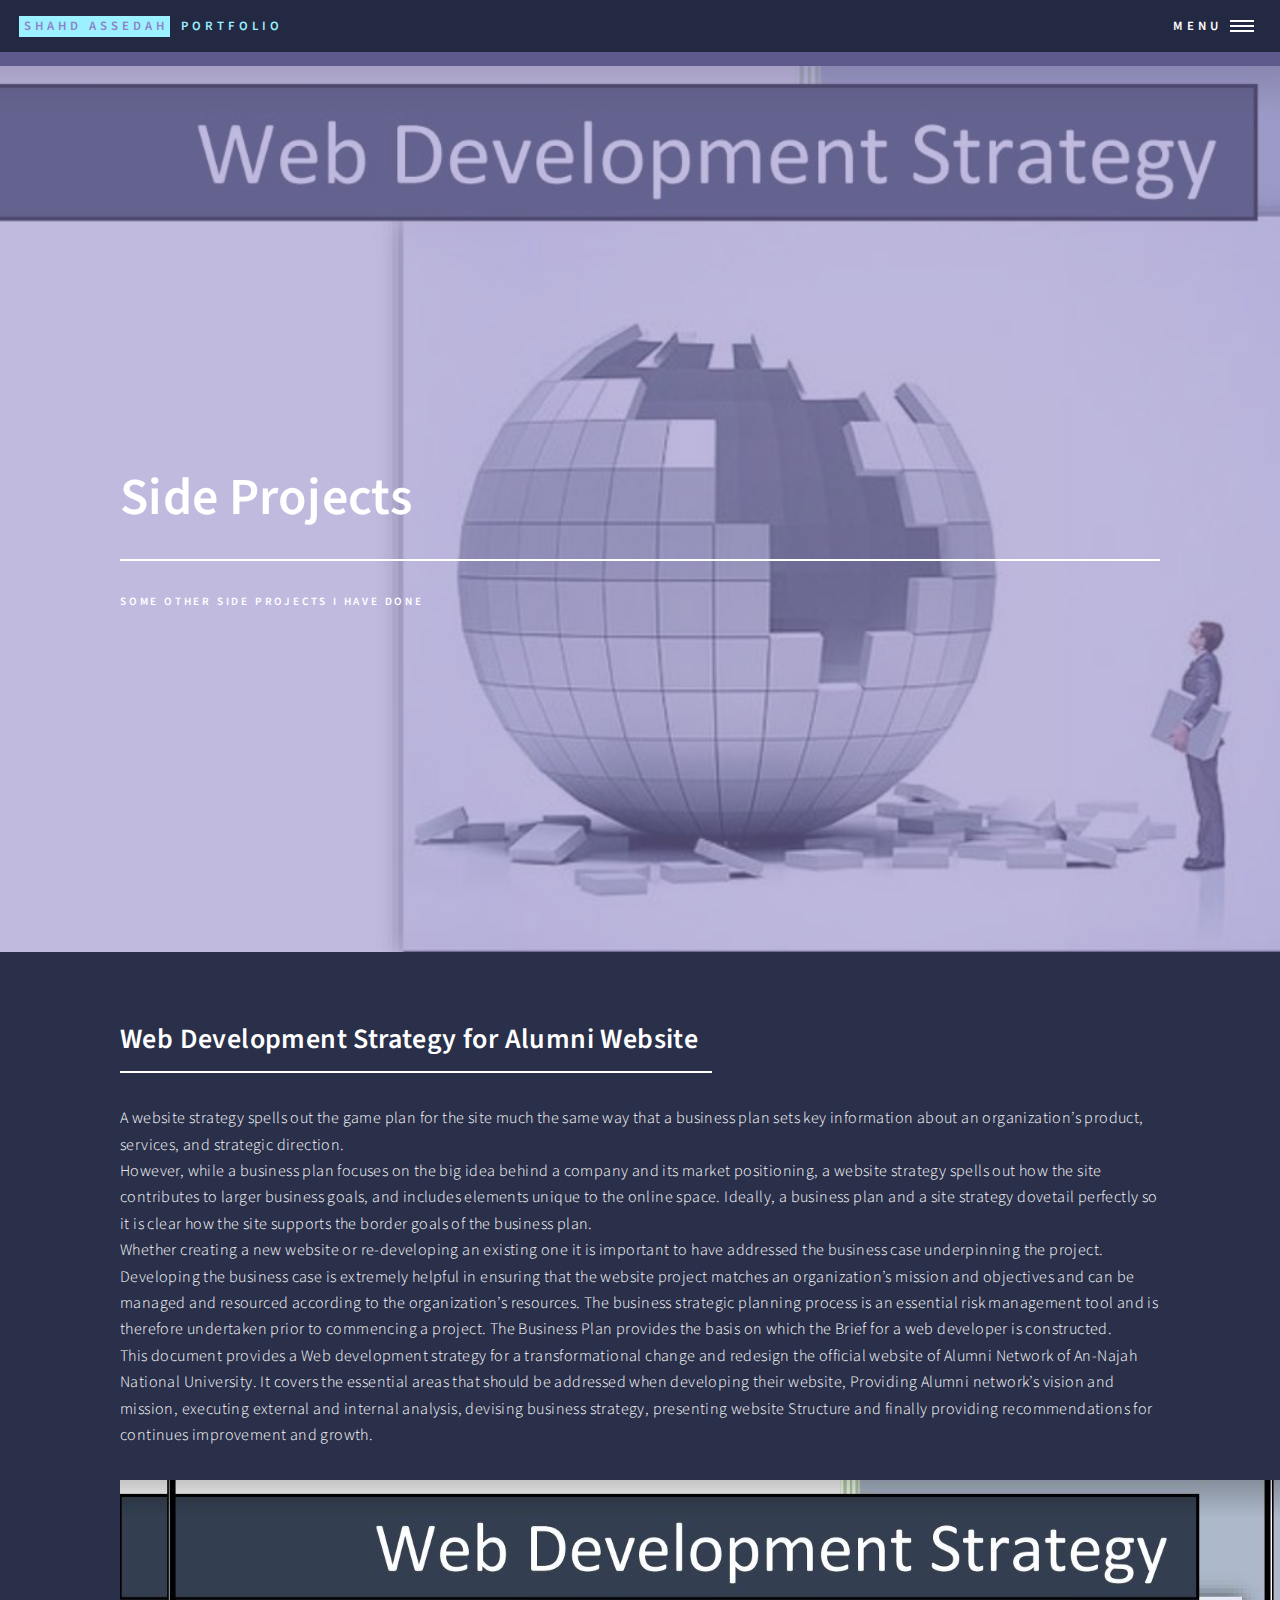
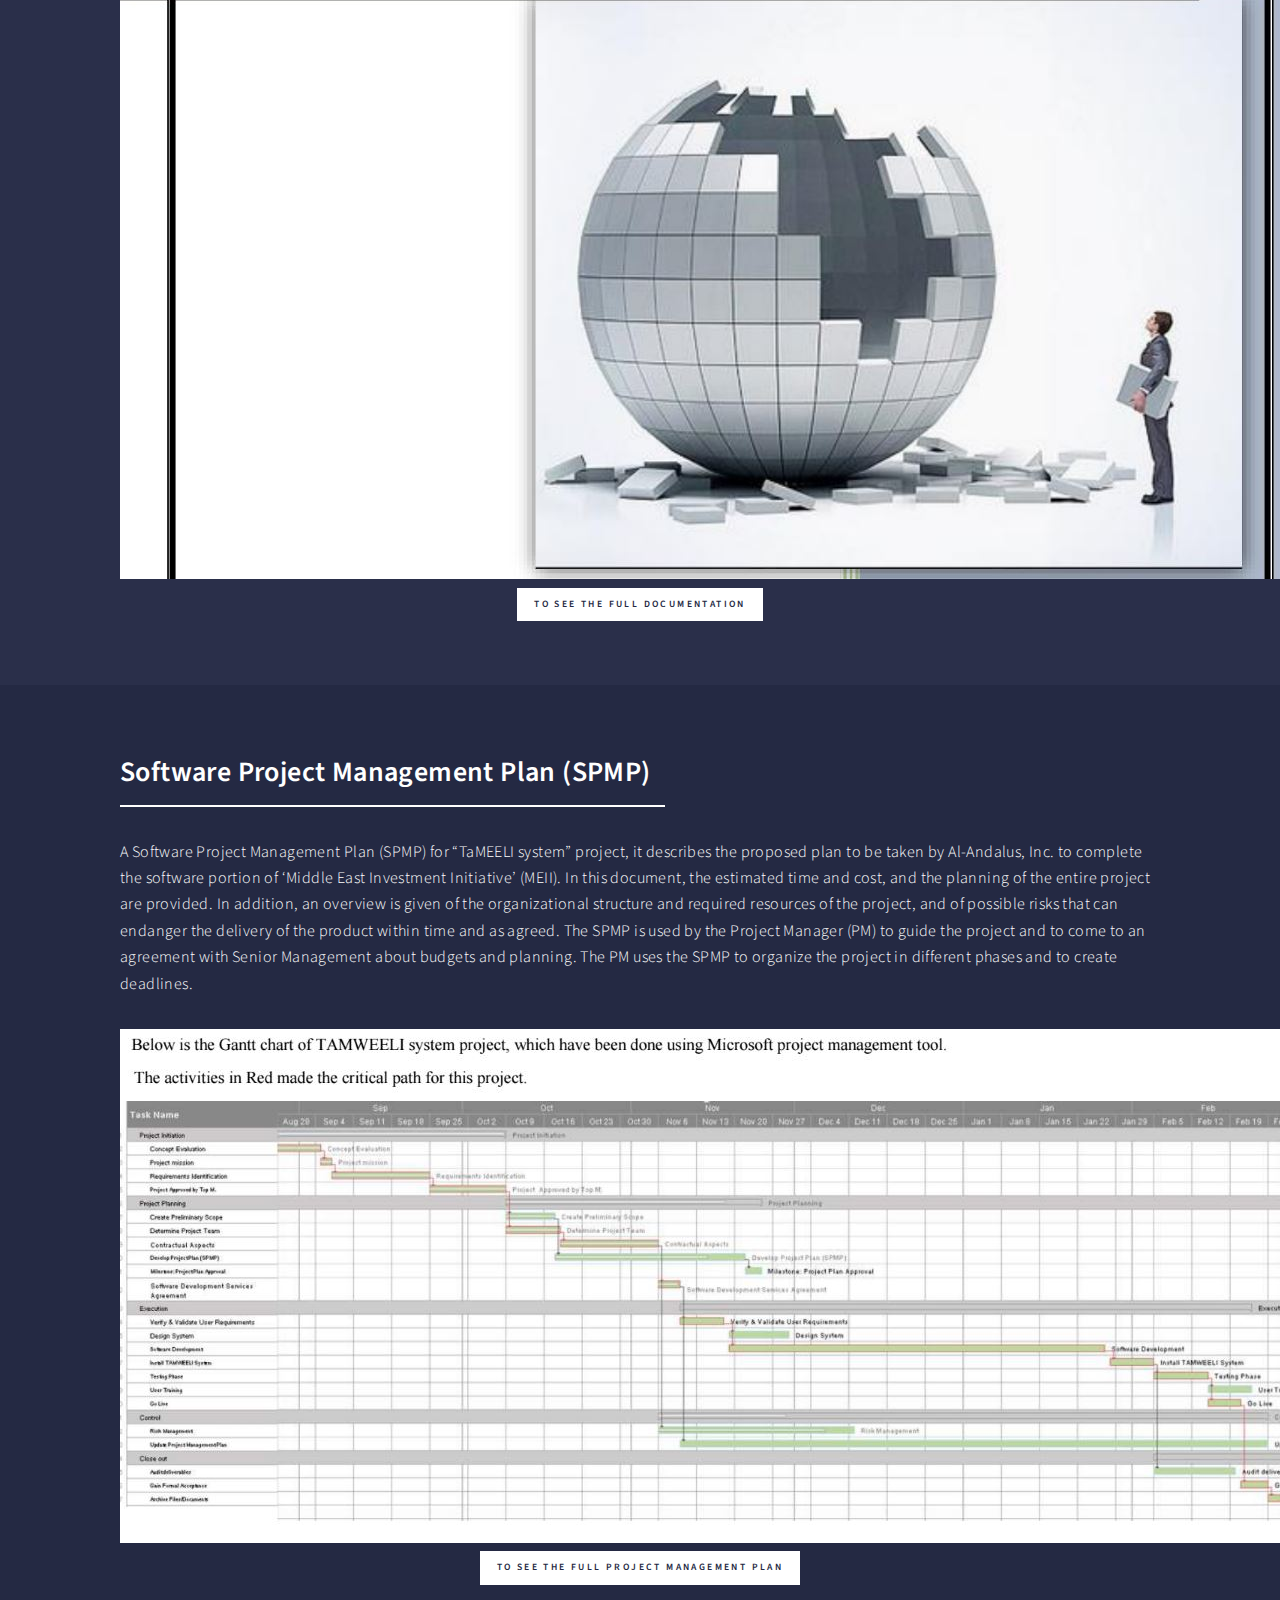
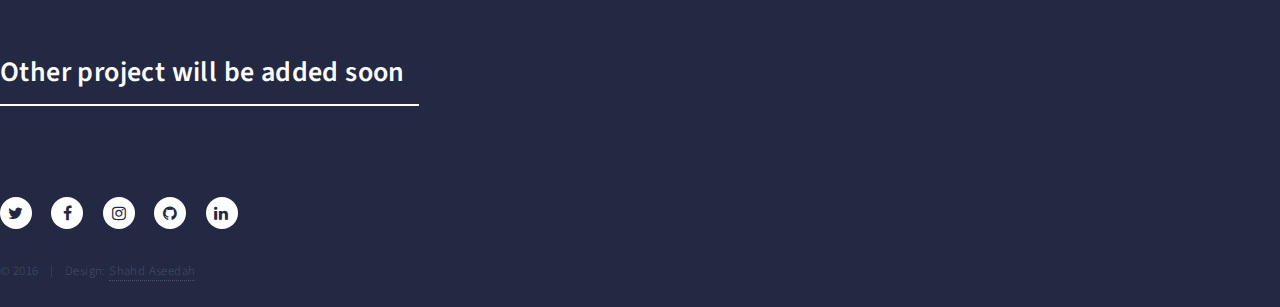
<file: otherstuff.html>
<!DOCTYPE HTML>
<!-- otherstuff.html -->
<html>
	<head>
		<title>Shahd - Side project </title>
		<meta charset="utf-8" />
		<meta name="viewport" content="width=device-width, initial-scale=1, user-scalable=no" />
		<!--[if lte IE 8]><script src="assets/js/ie/html5shiv.js"></script><![endif]-->
		<link rel="stylesheet" href="assets/css/main.css" />
		<!--[if lte IE 9]><link rel="stylesheet" href="assets/css/ie9.css" /><![endif]-->
		<!--[if lte IE 8]><link rel="stylesheet" href="assets/css/ie8.css" /><![endif]-->
	</head>
	<body>

		<!-- Wrapper -->
			<div id="wrapper">

				<!-- Header -->
				<!-- Note: The "styleN" class below should match that of the banner element. -->
					<header id="header" class="alt style2">
						<a href="index.html" class="logo"><strong>Shahd Assedah</strong> <span>Portfolio</span></a>
						<nav>
							<a href="#menu">Menu</a>
						</nav>
					</header>

				<!-- Menu -->
					<nav id="menu">
						<ul class="links">
							<li><a href="index.html">Home</a></li>
							<li><a href="mywork.html">work</a></li>
							<li><a href="activities.html">Activites</a></li>
							<li><a href="otherstuff.html">other stuff</a></li>
						</ul>
						<ul class="actions vertical">
							<li><a href="#" class="button special fit">Get Started</a></li>
							<li><a href="#" class="button fit">Connect me</a></li>
						</ul>
					</nav>

				<!-- Banner -->
				<!-- Note: The "styleN" class below should match that of the header element. -->
					<section id="banner" class="style2">
						<div class="inner">
							<span class="image">
								<img src="images/wds.JPG" alt="" />
							</span>
							<header class="major">
								<h1>Side Projects </h1>
							</header>
							<div class="content">
								<p>Some other side Projects I have done</p>
							</div>
						</div>
					</section>

				<!-- Main -->
					<div id="main">

						<!-- One -->
							<section id="one">
								<div class="inner">
									<header class="major">
										<h2>Web Development Strategy for Alumni Website</h2>
									</header>
									<p> A website strategy spells out the game plan for the site much
									the same way that a business plan sets key information about an 
									organization’s product, services, and strategic direction.<br/> However, 
									while a business plan focuses on the big idea behind a company and 
									its market positioning, a website strategy spells out how the site 
									contributes to larger business goals, and includes elements unique 
									to the online space. Ideally, a business plan and a site strategy 
									dovetail perfectly so it is clear how the site supports the border 
									goals of the business plan.<br/> Whether creating a new website or 
									re-developing an existing one it is important to have addressed the 
									business case underpinning the project. Developing the business case 
									is extremely helpful in ensuring that the website project matches an 
									organization’s mission and objectives and can be managed and resourced 
									according to the organization’s resources. The business strategic 
									planning process is an essential risk management tool and is therefore 
									undertaken prior to commencing a project. The Business Plan provides the
									basis on which the Brief for a web developer is constructed.<br/> This document
									provides a Web development strategy for a transformational change and
									redesign the official website of Alumni Network of An-Najah National University.
									It covers the essential areas that should be addressed when developing 
									their website, Providing Alumni network’s vision and mission, executing 
									external and internal analysis, devising business strategy, presenting 
									website Structure and finally providing recommendations for continues 
									improvement and growth.<br/></p>
									
									<img  src="images/wds.JPG" alt="" />
									
									<!--<h5>To see the full documentation  </h5></div>-->
								<center>
									<div class="6u 12u$(small)">
										<ul class="actions vertical">
											<li><a href="https://drive.google.com/file/d/0B2Wt1JwjYHqyNFk5ZmxWcW55Znc/view" class="button special small">To see the full documentation</a></li>
																
										</ul>

								</center>
									</div>
								</div>
							</section>

							<!-- Two -->
							<section id="Two">
								<div class="inner">
									<header class="major">
										<h2>Software Project Management Plan (SPMP)</h2>
									</header>
									<p> A Software Project Management Plan (SPMP) for “TaMEELI system” project, 
									it describes the proposed plan to be taken by Al-Andalus, Inc.
									to complete the software portion of ‘Middle East Investment Initiative’
									(MEII). In this document, the estimated time and cost, and the planning
									of the entire project are provided. In addition, an overview is given
									of the organizational structure and required resources of the project,
									and of possible risks that can endanger the delivery of the product within
									time and as agreed. The SPMP is used by the Project Manager (PM) to guide
									the project and to come to an agreement with Senior Management about 
									budgets and planning. The PM uses the SPMP to organize the project in 
									different phases and to create deadlines.<br/></p>
									
									<img  src="images/tam.JPG" alt="" />
									
									<!--<h5>To see the full documentation  </h5></div>-->
								<center>
									<div class="6u 12u$(small)">
										<ul class="actions vertical">
											<li><a href="#" class="button special small">To see the full Project Management Plan</a></li>
																
										</ul>

								</center>
									</div>
								</div>
							</section>
							
							<section id="three">
								<div class="inner">
									<header class="major">
										<h2>Other project will be added soon</h2>
									</header>
									<p> <br/></p>
									
									
								</div>
							</section>
					</div>

				<!-- Footer -->
					<footer id="footer">
						<div class="inner">
							<ul class="icons">
								<li><a href="#" class="icon alt fa-twitter"><span class="label">Twitter</span></a></li>
								<li><a href="#" class="icon alt fa-facebook"><span class="label">Facebook</span></a></li>
								<li><a href="#" class="icon alt fa-instagram"><span class="label">Instagram</span></a></li>
								<li><a href="#" class="icon alt fa-github"><span class="label">GitHub</span></a></li>
								<li><a href="#" class="icon alt fa-linkedin"><span class="label">LinkedIn</span></a></li>
							</ul>
							<ul class="copyright">
								<li>&copy; 2016</li><li>Design: <a href="#">Shahd Aseedah</a></li>
							</ul>
						</div>
					</footer>

			</div>

		<!-- Scripts -->
			<script src="assets/js/jquery.min.js"></script>
			<script src="assets/js/jquery.scrolly.min.js"></script>
			<script src="assets/js/jquery.scrollex.min.js"></script>
			<script src="assets/js/skel.min.js"></script>
			<script src="assets/js/util.js"></script>
			<!--[if lte IE 8]><script src="assets/js/ie/respond.min.js"></script><![endif]-->
			<script src="assets/js/main.js"></script>

	</body>
</html>
</file>
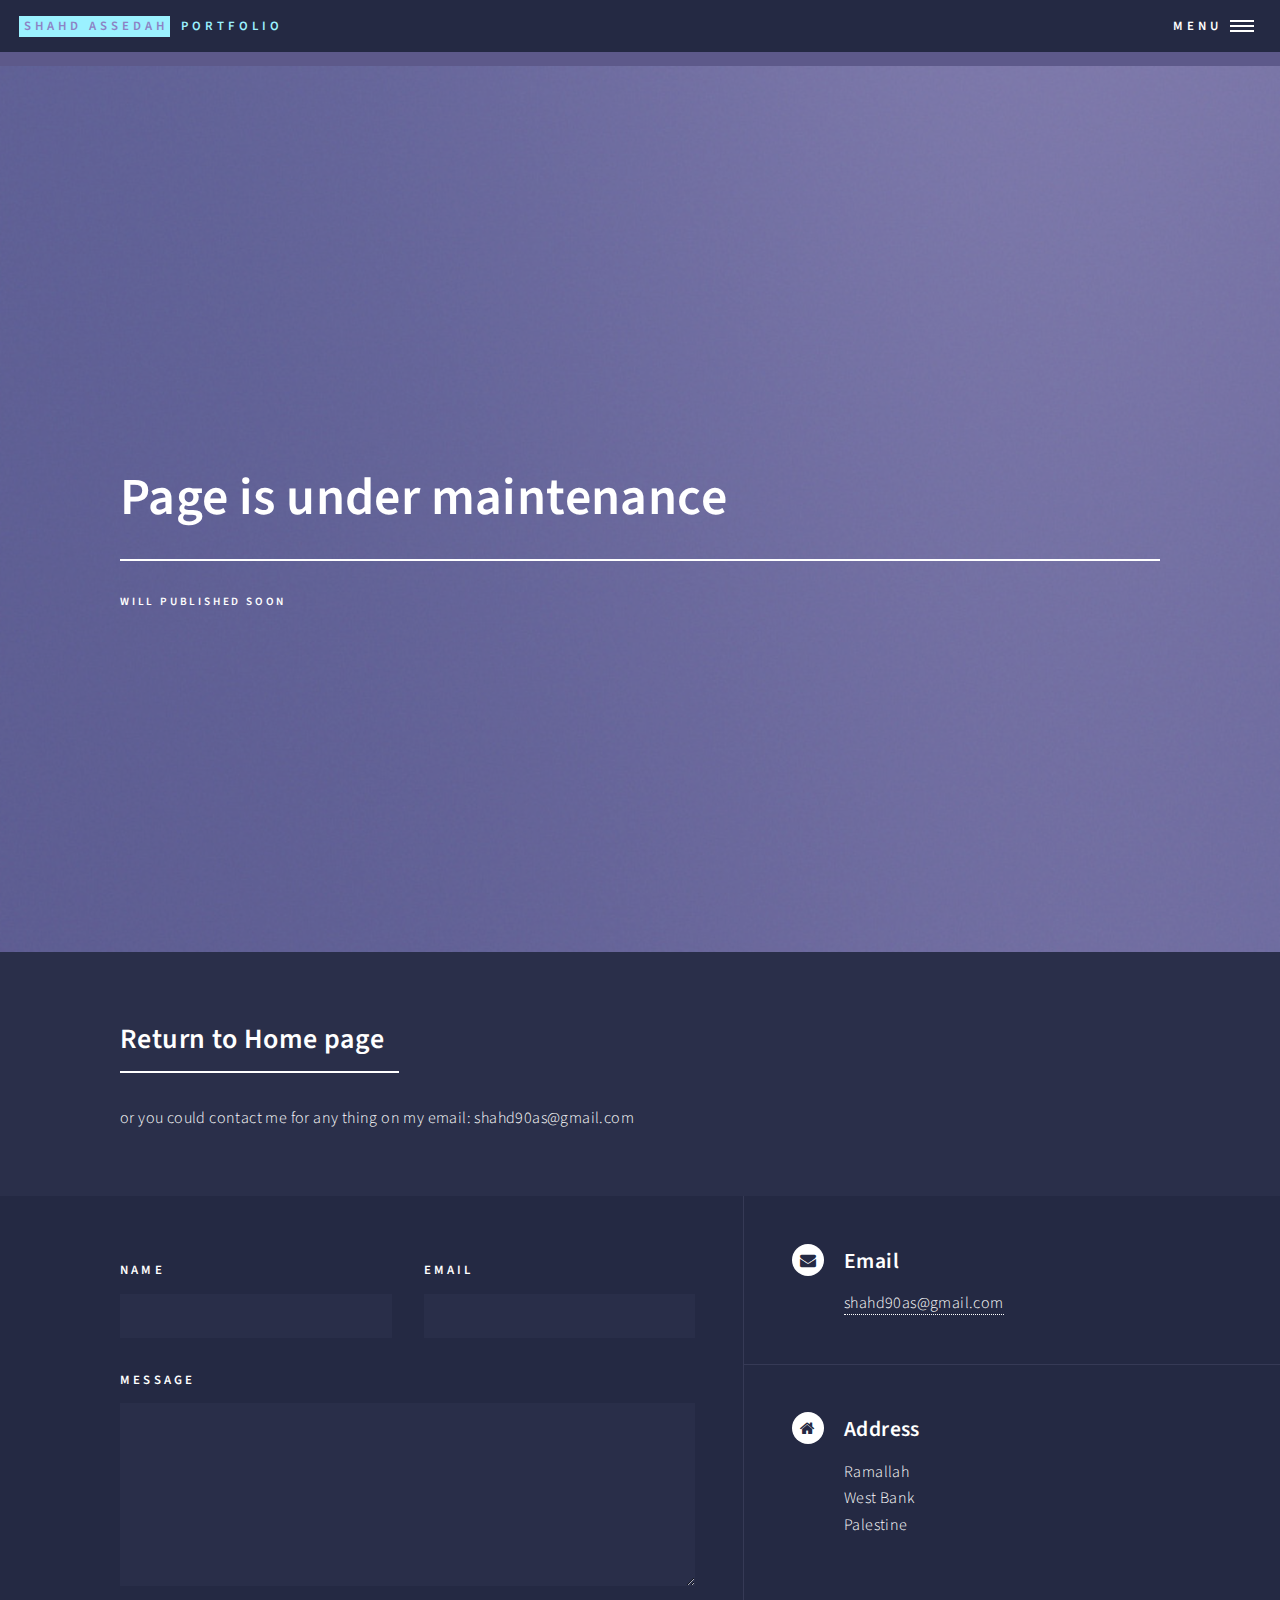
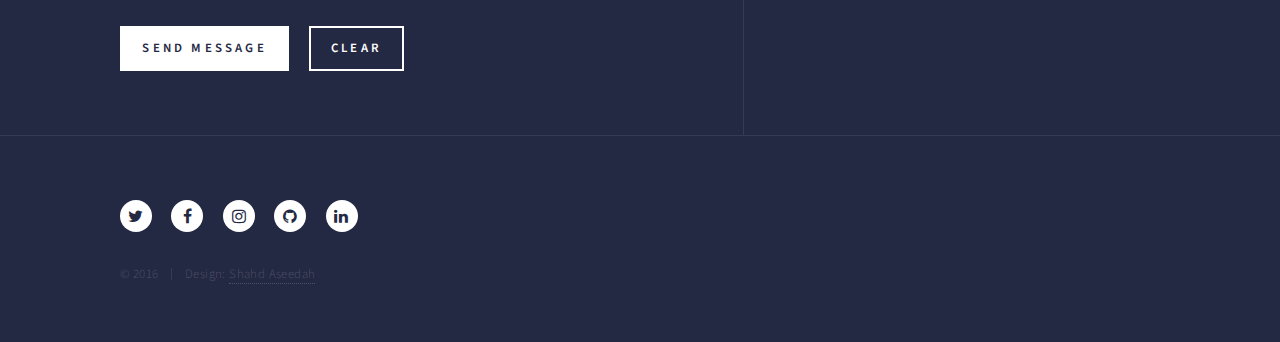
<file: underprogress.html>
<!DOCTYPE HTML>
<!--
	Forty by HTML5 UP
	html5up.net | @ajlkn
	Free for personal and commercial use under the CCA 3.0 license (html5up.net/license)
-->
<html>
	<head>
		<title>Shahd portfolio </title>
		<meta charset="utf-8" />
		<meta name="viewport" content="width=device-width, initial-scale=1, user-scalable=no" />
		<!--[if lte IE 8]><script src="assets/js/ie/html5shiv.js"></script><![endif]-->
		<link rel="stylesheet" href="assets/css/main.css" />
		<!--[if lte IE 9]><link rel="stylesheet" href="assets/css/ie9.css" /><![endif]-->
		<!--[if lte IE 8]><link rel="stylesheet" href="assets/css/ie8.css" /><![endif]-->
	</head>
	<body>

		<!-- Wrapper -->
			<div id="wrapper">

				<!-- Header -->
				<!-- Note: The "styleN" class below should match that of the banner element. -->
					<header id="header" class="alt style2">
						<a href="index.html" class="logo"><strong>Shahd Assedah</strong> <span>Portfolio</span></a>
						<nav>
							<a href="#menu">Menu</a>
						</nav>
					</header>

				<!-- Menu -->
					<nav id="menu">
						<ul class="links">
							<li><a href="index.html">Home</a></li>
							<li><a href="landing.html">work</a></li>
							<li><a href="generic.html">Activites</a></li>
							<li><a href="elements.html">other stuff</a></li>
						</ul>
						<ul class="actions vertical">
							<li><a href="#" class="button special fit">Get Started</a></li>
							<li><a href="#" class="button fit">Connect me</a></li>
						</ul>
					</nav>

				<!-- Banner -->
				<!-- Note: The "styleN" class below should match that of the header element. -->
					<section id="banner" class="style2">
						<div class="inner">
							<span class="image">
								<img src="images/pic07.jpg" alt="" />
							</span>
							<header class="major">
								<h1>Page is under maintenance </h1>
							</header>
							<div class="content">
								<p>will published soon</p>
							</div>
						</div>
					</section>

				<!-- Main -->
					<div id="main">

						<!-- One -->
							<section id="one">
								<div class="inner">
									<header class="major">
										<h2>Return to Home page</h2>
									</header>
									<p> or you could contact me for any thing on my email: shahd90as@gmail.com </p>
								</div>
							</section>

							
					</div>

				<!-- Contact -->
					<section id="contact">
						<div class="inner">
							<section>
								<form method="post" action="#">
									<div class="field half first">
										<label for="name">Name</label>
										<input type="text" name="name" id="name" />
									</div>
									<div class="field half">
										<label for="email">Email</label>
										<input type="text" name="email" id="email" />
									</div>
									<div class="field">
										<label for="message">Message</label>
										<textarea name="message" id="message" rows="6"></textarea>
									</div>
									<ul class="actions">
										<li><input type="submit" value="Send Message" class="special" /></li>
										<li><input type="reset" value="Clear" /></li>
									</ul>
								</form>
							</section>
							<section class="split">
								<section>
									<div class="contact-method">
										<span class="icon alt fa-envelope"></span>
										<h3>Email</h3>
										<a href="#">shahd90as@gmail.com</a>
									</div>
								</section>
								
								<section>
									<div class="contact-method">
										<span class="icon alt fa-home"></span>
										<h3>Address</h3>
										<span>Ramallah<br />
										West Bank<br />
										Palestine</span>
									</div>
								</section>
							</section>
						</div>
					</section>

				<!-- Footer -->
					<footer id="footer">
						<div class="inner">
							<ul class="icons">
								<li><a href="#" class="icon alt fa-twitter"><span class="label">Twitter</span></a></li>
								<li><a href="#" class="icon alt fa-facebook"><span class="label">Facebook</span></a></li>
								<li><a href="#" class="icon alt fa-instagram"><span class="label">Instagram</span></a></li>
								<li><a href="#" class="icon alt fa-github"><span class="label">GitHub</span></a></li>
								<li><a href="#" class="icon alt fa-linkedin"><span class="label">LinkedIn</span></a></li>
							</ul>
							<ul class="copyright">
								<li>&copy; 2016</li><li>Design: <a href="#">Shahd Aseedah</a></li>
							</ul>
						</div>
					</footer>

			</div>

		<!-- Scripts -->
			<script src="assets/js/jquery.min.js"></script>
			<script src="assets/js/jquery.scrolly.min.js"></script>
			<script src="assets/js/jquery.scrollex.min.js"></script>
			<script src="assets/js/skel.min.js"></script>
			<script src="assets/js/util.js"></script>
			<!--[if lte IE 8]><script src="assets/js/ie/respond.min.js"></script><![endif]-->
			<script src="assets/js/main.js"></script>

	</body>
</html>
</file>
<file: assets/css/ie9.css>
/*
	Forty by HTML5 UP
	html5up.net | @ajlkn
	Free for personal and commercial use under the CCA 3.0 license (html5up.net/license)
*/

/* Spotlights */

	.spotlights > section:after {
		content: '';
		display: block;
		clear: both;
	}

	.spotlights > section > .image {
		float: left;
	}

	.spotlights > section > .content {
		float: left;
	}

/* Tiles */

	.tiles:after {
		content: '';
		display: block;
		clear: both;
	}

	.tiles article {
		padding: 8em 4em 6em 4em ;
		float: left;
		height: auto;
		max-height: none;
		min-height: 0;
	}

/* Header */

	#header .logo {
		position: absolute;
		top: 0;
		left: 0;
	}

	#header nav {
		position: absolute;
		top: 0;
		right: 0;
	}

/* Banner */

	#banner {
		padding: 7em 0 4em 0 ;
		background-attachment: scroll;
		height: auto;
		max-height: none;
		min-height: 0;
	}

		#banner > .inner .content {
			display: block;
		}

			#banner > .inner .content > * {
				margin-left: 0;
				margin: 0 0 2em 0;
			}

		#banner.major {
			height: auto;
			max-height: none;
			min-height: 0;
		}

/* Contact */

	#contact:after {
		content: '';
		display: block;
		clear: both;
	}

	#contact > .inner > * {
		float: left;
	}

/* Menu */

	#menu .inner {
		margin: 0 auto;
	}
</file>
<file: assets/css/ie8.css>
/*
	Forty by HTML5 UP
	html5up.net | @ajlkn
	Free for personal and commercial use under the CCA 3.0 license (html5up.net/license)
*/

/* Button */

	.button {
		border: solid 2px !important;
	}

		.button.next {
			padding-right: 1.75em;
		}

			.button.next:before, .button.next:after {
				display: none;
			}

/* Tiles */

	.tiles article {
		width: 50%;
		-ms-behavior: url("assets/js/ie/backgroundsize.min.htc");
		background-size: cover;
	}

/* Banner */

	#banner {
		-ms-behavior: url("assets/js/ie/backgroundsize.min.htc");
	}

		#banner:after {
			display: none;
		}

/* Menu */

	#menu {
		background: #242943;
	}
</file>
<file: assets/css/main.css>
@import url(font-awesome.min.css);
@import url("https://fonts.googleapis.com/css?family=Source+Sans+Pro:300,300italic,600,600italic");


/* Reset */

	html, body, div, span, applet, object, iframe, h1, h2, h3, h4, h5, h6, p, blockquote, pre, a, abbr, acronym, address, big, cite, code, del, dfn, em, img, ins, kbd, q, s, samp, small, strike, strong, sub, sup, tt, var, b, u, i, center, dl, dt, dd, ol, ul, li, fieldset, form, label, legend, table, caption, tbody, tfoot, thead, tr, th, td, article, aside, canvas, details, embed, figure, figcaption, footer, header, hgroup, menu, nav, output, ruby, section, summary, time, mark, audio, video {
		margin: 0;
		padding: 0;
		border: 0;
		font-size: 100%;
		font: inherit;
		vertical-align: baseline;
	}

	article, aside, details, figcaption, figure, footer, header, hgroup, menu, nav, section {
		display: block;
	}

	body {
		line-height: 1;
	}

	ol, ul {
		list-style: none;
	}

	blockquote, q {
		quotes: none;
	}

	blockquote:before, blockquote:after, q:before, q:after {
		content: '';
		content: none;
	}

	table {
		border-collapse: collapse;
		border-spacing: 0;
	}

	body {
		-webkit-text-size-adjust: none;
	}

/* Box Model */

	*, *:before, *:after {
		-moz-box-sizing: border-box;
		-webkit-box-sizing: border-box;
		box-sizing: border-box;
	}

/* Grid */

	.row {
		border-bottom: solid 1px transparent;
		-moz-box-sizing: border-box;
		-webkit-box-sizing: border-box;
		box-sizing: border-box;
	}

	.row > * {
		float: left;
		-moz-box-sizing: border-box;
		-webkit-box-sizing: border-box;
		box-sizing: border-box;
	}

	.row:after, .row:before {
		content: '';
		display: block;
		clear: both;
		height: 0;
	}

	.row.uniform > * > :first-child {
		margin-top: 0;
	}

	.row.uniform > * > :last-child {
		margin-bottom: 0;
	}

	.row.\30 \25 > * {
		padding: 0 0 0 0em;
	}

	.row.\30 \25 {
		margin: 0 0 -1px 0em;
	}

	.row.uniform.\30 \25 > * {
		padding: 0em 0 0 0em;
	}

	.row.uniform.\30 \25 {
		margin: 0em 0 -1px 0em;
	}

	.row > * {
		padding: 0 0 0 2em;
	}

	.row {
		margin: 0 0 -1px -2em;
	}

	.row.uniform > * {
		padding: 2em 0 0 2em;
	}

	.row.uniform {
		margin: -2em 0 -1px -2em;
	}

	.row.\32 00\25 > * {
		padding: 0 0 0 4em;
	}

	.row.\32 00\25 {
		margin: 0 0 -1px -4em;
	}

	.row.uniform.\32 00\25 > * {
		padding: 4em 0 0 4em;
	}

	.row.uniform.\32 00\25 {
		margin: -4em 0 -1px -4em;
	}

	.row.\31 50\25 > * {
		padding: 0 0 0 3em;
	}

	.row.\31 50\25 {
		margin: 0 0 -1px -3em;
	}

	.row.uniform.\31 50\25 > * {
		padding: 3em 0 0 3em;
	}

	.row.uniform.\31 50\25 {
		margin: -3em 0 -1px -3em;
	}

	.row.\35 0\25 > * {
		padding: 0 0 0 1em;
	}

	.row.\35 0\25 {
		margin: 0 0 -1px -1em;
	}

	.row.uniform.\35 0\25 > * {
		padding: 1em 0 0 1em;
	}

	.row.uniform.\35 0\25 {
		margin: -1em 0 -1px -1em;
	}

	.row.\32 5\25 > * {
		padding: 0 0 0 0.5em;
	}

	.row.\32 5\25 {
		margin: 0 0 -1px -0.5em;
	}

	.row.uniform.\32 5\25 > * {
		padding: 0.5em 0 0 0.5em;
	}

	.row.uniform.\32 5\25 {
		margin: -0.5em 0 -1px -0.5em;
	}

	.\31 2u, .\31 2u\24 {
		width: 100%;
		clear: none;
		margin-left: 0;
	}

	.\31 1u, .\31 1u\24 {
		width: 91.6666666667%;
		clear: none;
		margin-left: 0;
	}

	.\31 0u, .\31 0u\24 {
		width: 83.3333333333%;
		clear: none;
		margin-left: 0;
	}

	.\39 u, .\39 u\24 {
		width: 75%;
		clear: none;
		margin-left: 0;
	}

	.\38 u, .\38 u\24 {
		width: 66.6666666667%;
		clear: none;
		margin-left: 0;
	}

	.\37 u, .\37 u\24 {
		width: 58.3333333333%;
		clear: none;
		margin-left: 0;
	}

	.\36 u, .\36 u\24 {
		width: 50%;
		clear: none;
		margin-left: 0;
	}

	.\35 u, .\35 u\24 {
		width: 41.6666666667%;
		clear: none;
		margin-left: 0;
	}

	.\34 u, .\34 u\24 {
		width: 33.3333333333%;
		clear: none;
		margin-left: 0;
	}

	.\33 u, .\33 u\24 {
		width: 25%;
		clear: none;
		margin-left: 0;
	}

	.\32 u, .\32 u\24 {
		width: 16.6666666667%;
		clear: none;
		margin-left: 0;
	}

	.\31 u, .\31 u\24 {
		width: 8.3333333333%;
		clear: none;
		margin-left: 0;
	}

	.\31 2u\24 + *,
	.\31 1u\24 + *,
	.\31 0u\24 + *,
	.\39 u\24 + *,
	.\38 u\24 + *,
	.\37 u\24 + *,
	.\36 u\24 + *,
	.\35 u\24 + *,
	.\34 u\24 + *,
	.\33 u\24 + *,
	.\32 u\24 + *,
	.\31 u\24 + * {
		clear: left;
	}

	.\-11u {
		margin-left: 91.66667%;
	}

	.\-10u {
		margin-left: 83.33333%;
	}

	.\-9u {
		margin-left: 75%;
	}

	.\-8u {
		margin-left: 66.66667%;
	}

	.\-7u {
		margin-left: 58.33333%;
	}

	.\-6u {
		margin-left: 50%;
	}

	.\-5u {
		margin-left: 41.66667%;
	}

	.\-4u {
		margin-left: 33.33333%;
	}

	.\-3u {
		margin-left: 25%;
	}

	.\-2u {
		margin-left: 16.66667%;
	}

	.\-1u {
		margin-left: 8.33333%;
	}

	@media screen and (max-width: 1680px) {

		.row > * {
			padding: 0 0 0 2em;
		}

		.row {
			margin: 0 0 -1px -2em;
		}

		.row.uniform > * {
			padding: 2em 0 0 2em;
		}

		.row.uniform {
			margin: -2em 0 -1px -2em;
		}

		.row.\32 00\25 > * {
			padding: 0 0 0 4em;
		}

		.row.\32 00\25 {
			margin: 0 0 -1px -4em;
		}

		.row.uniform.\32 00\25 > * {
			padding: 4em 0 0 4em;
		}

		.row.uniform.\32 00\25 {
			margin: -4em 0 -1px -4em;
		}

		.row.\31 50\25 > * {
			padding: 0 0 0 3em;
		}

		.row.\31 50\25 {
			margin: 0 0 -1px -3em;
		}

		.row.uniform.\31 50\25 > * {
			padding: 3em 0 0 3em;
		}

		.row.uniform.\31 50\25 {
			margin: -3em 0 -1px -3em;
		}

		.row.\35 0\25 > * {
			padding: 0 0 0 1em;
		}

		.row.\35 0\25 {
			margin: 0 0 -1px -1em;
		}

		.row.uniform.\35 0\25 > * {
			padding: 1em 0 0 1em;
		}

		.row.uniform.\35 0\25 {
			margin: -1em 0 -1px -1em;
		}

		.row.\32 5\25 > * {
			padding: 0 0 0 0.5em;
		}

		.row.\32 5\25 {
			margin: 0 0 -1px -0.5em;
		}

		.row.uniform.\32 5\25 > * {
			padding: 0.5em 0 0 0.5em;
		}

		.row.uniform.\32 5\25 {
			margin: -0.5em 0 -1px -0.5em;
		}

		.\31 2u\28xlarge\29, .\31 2u\24\28xlarge\29 {
			width: 100%;
			clear: none;
			margin-left: 0;
		}

		.\31 1u\28xlarge\29, .\31 1u\24\28xlarge\29 {
			width: 91.6666666667%;
			clear: none;
			margin-left: 0;
		}

		.\31 0u\28xlarge\29, .\31 0u\24\28xlarge\29 {
			width: 83.3333333333%;
			clear: none;
			margin-left: 0;
		}

		.\39 u\28xlarge\29, .\39 u\24\28xlarge\29 {
			width: 75%;
			clear: none;
			margin-left: 0;
		}

		.\38 u\28xlarge\29, .\38 u\24\28xlarge\29 {
			width: 66.6666666667%;
			clear: none;
			margin-left: 0;
		}

		.\37 u\28xlarge\29, .\37 u\24\28xlarge\29 {
			width: 58.3333333333%;
			clear: none;
			margin-left: 0;
		}

		.\36 u\28xlarge\29, .\36 u\24\28xlarge\29 {
			width: 50%;
			clear: none;
			margin-left: 0;
		}

		.\35 u\28xlarge\29, .\35 u\24\28xlarge\29 {
			width: 41.6666666667%;
			clear: none;
			margin-left: 0;
		}

		.\34 u\28xlarge\29, .\34 u\24\28xlarge\29 {
			width: 33.3333333333%;
			clear: none;
			margin-left: 0;
		}

		.\33 u\28xlarge\29, .\33 u\24\28xlarge\29 {
			width: 25%;
			clear: none;
			margin-left: 0;
		}

		.\32 u\28xlarge\29, .\32 u\24\28xlarge\29 {
			width: 16.6666666667%;
			clear: none;
			margin-left: 0;
		}

		.\31 u\28xlarge\29, .\31 u\24\28xlarge\29 {
			width: 8.3333333333%;
			clear: none;
			margin-left: 0;
		}

		.\31 2u\24\28xlarge\29 + *,
		.\31 1u\24\28xlarge\29 + *,
		.\31 0u\24\28xlarge\29 + *,
		.\39 u\24\28xlarge\29 + *,
		.\38 u\24\28xlarge\29 + *,
		.\37 u\24\28xlarge\29 + *,
		.\36 u\24\28xlarge\29 + *,
		.\35 u\24\28xlarge\29 + *,
		.\34 u\24\28xlarge\29 + *,
		.\33 u\24\28xlarge\29 + *,
		.\32 u\24\28xlarge\29 + *,
		.\31 u\24\28xlarge\29 + * {
			clear: left;
		}

		.\-11u\28xlarge\29 {
			margin-left: 91.66667%;
		}

		.\-10u\28xlarge\29 {
			margin-left: 83.33333%;
		}

		.\-9u\28xlarge\29 {
			margin-left: 75%;
		}

		.\-8u\28xlarge\29 {
			margin-left: 66.66667%;
		}

		.\-7u\28xlarge\29 {
			margin-left: 58.33333%;
		}

		.\-6u\28xlarge\29 {
			margin-left: 50%;
		}

		.\-5u\28xlarge\29 {
			margin-left: 41.66667%;
		}

		.\-4u\28xlarge\29 {
			margin-left: 33.33333%;
		}

		.\-3u\28xlarge\29 {
			margin-left: 25%;
		}

		.\-2u\28xlarge\29 {
			margin-left: 16.66667%;
		}

		.\-1u\28xlarge\29 {
			margin-left: 8.33333%;
		}

	}

	@media screen and (max-width: 1280px) {

		.row > * {
			padding: 0 0 0 1.5em;
		}

		.row {
			margin: 0 0 -1px -1.5em;
		}

		.row.uniform > * {
			padding: 1.5em 0 0 1.5em;
		}

		.row.uniform {
			margin: -1.5em 0 -1px -1.5em;
		}

		.row.\32 00\25 > * {
			padding: 0 0 0 3em;
		}

		.row.\32 00\25 {
			margin: 0 0 -1px -3em;
		}

		.row.uniform.\32 00\25 > * {
			padding: 3em 0 0 3em;
		}

		.row.uniform.\32 00\25 {
			margin: -3em 0 -1px -3em;
		}

		.row.\31 50\25 > * {
			padding: 0 0 0 2.25em;
		}

		.row.\31 50\25 {
			margin: 0 0 -1px -2.25em;
		}

		.row.uniform.\31 50\25 > * {
			padding: 2.25em 0 0 2.25em;
		}

		.row.uniform.\31 50\25 {
			margin: -2.25em 0 -1px -2.25em;
		}

		.row.\35 0\25 > * {
			padding: 0 0 0 0.75em;
		}

		.row.\35 0\25 {
			margin: 0 0 -1px -0.75em;
		}

		.row.uniform.\35 0\25 > * {
			padding: 0.75em 0 0 0.75em;
		}

		.row.uniform.\35 0\25 {
			margin: -0.75em 0 -1px -0.75em;
		}

		.row.\32 5\25 > * {
			padding: 0 0 0 0.375em;
		}

		.row.\32 5\25 {
			margin: 0 0 -1px -0.375em;
		}

		.row.uniform.\32 5\25 > * {
			padding: 0.375em 0 0 0.375em;
		}

		.row.uniform.\32 5\25 {
			margin: -0.375em 0 -1px -0.375em;
		}

		.\31 2u\28large\29, .\31 2u\24\28large\29 {
			width: 100%;
			clear: none;
			margin-left: 0;
		}

		.\31 1u\28large\29, .\31 1u\24\28large\29 {
			width: 91.6666666667%;
			clear: none;
			margin-left: 0;
		}

		.\31 0u\28large\29, .\31 0u\24\28large\29 {
			width: 83.3333333333%;
			clear: none;
			margin-left: 0;
		}

		.\39 u\28large\29, .\39 u\24\28large\29 {
			width: 75%;
			clear: none;
			margin-left: 0;
		}

		.\38 u\28large\29, .\38 u\24\28large\29 {
			width: 66.6666666667%;
			clear: none;
			margin-left: 0;
		}

		.\37 u\28large\29, .\37 u\24\28large\29 {
			width: 58.3333333333%;
			clear: none;
			margin-left: 0;
		}

		.\36 u\28large\29, .\36 u\24\28large\29 {
			width: 50%;
			clear: none;
			margin-left: 0;
		}

		.\35 u\28large\29, .\35 u\24\28large\29 {
			width: 41.6666666667%;
			clear: none;
			margin-left: 0;
		}

		.\34 u\28large\29, .\34 u\24\28large\29 {
			width: 33.3333333333%;
			clear: none;
			margin-left: 0;
		}

		.\33 u\28large\29, .\33 u\24\28large\29 {
			width: 25%;
			clear: none;
			margin-left: 0;
		}

		.\32 u\28large\29, .\32 u\24\28large\29 {
			width: 16.6666666667%;
			clear: none;
			margin-left: 0;
		}

		.\31 u\28large\29, .\31 u\24\28large\29 {
			width: 8.3333333333%;
			clear: none;
			margin-left: 0;
		}

		.\31 2u\24\28large\29 + *,
		.\31 1u\24\28large\29 + *,
		.\31 0u\24\28large\29 + *,
		.\39 u\24\28large\29 + *,
		.\38 u\24\28large\29 + *,
		.\37 u\24\28large\29 + *,
		.\36 u\24\28large\29 + *,
		.\35 u\24\28large\29 + *,
		.\34 u\24\28large\29 + *,
		.\33 u\24\28large\29 + *,
		.\32 u\24\28large\29 + *,
		.\31 u\24\28large\29 + * {
			clear: left;
		}

		.\-11u\28large\29 {
			margin-left: 91.66667%;
		}

		.\-10u\28large\29 {
			margin-left: 83.33333%;
		}

		.\-9u\28large\29 {
			margin-left: 75%;
		}

		.\-8u\28large\29 {
			margin-left: 66.66667%;
		}

		.\-7u\28large\29 {
			margin-left: 58.33333%;
		}

		.\-6u\28large\29 {
			margin-left: 50%;
		}

		.\-5u\28large\29 {
			margin-left: 41.66667%;
		}

		.\-4u\28large\29 {
			margin-left: 33.33333%;
		}

		.\-3u\28large\29 {
			margin-left: 25%;
		}

		.\-2u\28large\29 {
			margin-left: 16.66667%;
		}

		.\-1u\28large\29 {
			margin-left: 8.33333%;
		}

	}

	@media screen and (max-width: 980px) {

		.row > * {
			padding: 0 0 0 1.5em;
		}

		.row {
			margin: 0 0 -1px -1.5em;
		}

		.row.uniform > * {
			padding: 1.5em 0 0 1.5em;
		}

		.row.uniform {
			margin: -1.5em 0 -1px -1.5em;
		}

		.row.\32 00\25 > * {
			padding: 0 0 0 3em;
		}

		.row.\32 00\25 {
			margin: 0 0 -1px -3em;
		}

		.row.uniform.\32 00\25 > * {
			padding: 3em 0 0 3em;
		}

		.row.uniform.\32 00\25 {
			margin: -3em 0 -1px -3em;
		}

		.row.\31 50\25 > * {
			padding: 0 0 0 2.25em;
		}

		.row.\31 50\25 {
			margin: 0 0 -1px -2.25em;
		}

		.row.uniform.\31 50\25 > * {
			padding: 2.25em 0 0 2.25em;
		}

		.row.uniform.\31 50\25 {
			margin: -2.25em 0 -1px -2.25em;
		}

		.row.\35 0\25 > * {
			padding: 0 0 0 0.75em;
		}

		.row.\35 0\25 {
			margin: 0 0 -1px -0.75em;
		}

		.row.uniform.\35 0\25 > * {
			padding: 0.75em 0 0 0.75em;
		}

		.row.uniform.\35 0\25 {
			margin: -0.75em 0 -1px -0.75em;
		}

		.row.\32 5\25 > * {
			padding: 0 0 0 0.375em;
		}

		.row.\32 5\25 {
			margin: 0 0 -1px -0.375em;
		}

		.row.uniform.\32 5\25 > * {
			padding: 0.375em 0 0 0.375em;
		}

		.row.uniform.\32 5\25 {
			margin: -0.375em 0 -1px -0.375em;
		}

		.\31 2u\28medium\29, .\31 2u\24\28medium\29 {
			width: 100%;
			clear: none;
			margin-left: 0;
		}

		.\31 1u\28medium\29, .\31 1u\24\28medium\29 {
			width: 91.6666666667%;
			clear: none;
			margin-left: 0;
		}

		.\31 0u\28medium\29, .\31 0u\24\28medium\29 {
			width: 83.3333333333%;
			clear: none;
			margin-left: 0;
		}

		.\39 u\28medium\29, .\39 u\24\28medium\29 {
			width: 75%;
			clear: none;
			margin-left: 0;
		}

		.\38 u\28medium\29, .\38 u\24\28medium\29 {
			width: 66.6666666667%;
			clear: none;
			margin-left: 0;
		}

		.\37 u\28medium\29, .\37 u\24\28medium\29 {
			width: 58.3333333333%;
			clear: none;
			margin-left: 0;
		}

		.\36 u\28medium\29, .\36 u\24\28medium\29 {
			width: 50%;
			clear: none;
			margin-left: 0;
		}

		.\35 u\28medium\29, .\35 u\24\28medium\29 {
			width: 41.6666666667%;
			clear: none;
			margin-left: 0;
		}

		.\34 u\28medium\29, .\34 u\24\28medium\29 {
			width: 33.3333333333%;
			clear: none;
			margin-left: 0;
		}

		.\33 u\28medium\29, .\33 u\24\28medium\29 {
			width: 25%;
			clear: none;
			margin-left: 0;
		}

		.\32 u\28medium\29, .\32 u\24\28medium\29 {
			width: 16.6666666667%;
			clear: none;
			margin-left: 0;
		}

		.\31 u\28medium\29, .\31 u\24\28medium\29 {
			width: 8.3333333333%;
			clear: none;
			margin-left: 0;
		}

		.\31 2u\24\28medium\29 + *,
		.\31 1u\24\28medium\29 + *,
		.\31 0u\24\28medium\29 + *,
		.\39 u\24\28medium\29 + *,
		.\38 u\24\28medium\29 + *,
		.\37 u\24\28medium\29 + *,
		.\36 u\24\28medium\29 + *,
		.\35 u\24\28medium\29 + *,
		.\34 u\24\28medium\29 + *,
		.\33 u\24\28medium\29 + *,
		.\32 u\24\28medium\29 + *,
		.\31 u\24\28medium\29 + * {
			clear: left;
		}

		.\-11u\28medium\29 {
			margin-left: 91.66667%;
		}

		.\-10u\28medium\29 {
			margin-left: 83.33333%;
		}

		.\-9u\28medium\29 {
			margin-left: 75%;
		}

		.\-8u\28medium\29 {
			margin-left: 66.66667%;
		}

		.\-7u\28medium\29 {
			margin-left: 58.33333%;
		}

		.\-6u\28medium\29 {
			margin-left: 50%;
		}

		.\-5u\28medium\29 {
			margin-left: 41.66667%;
		}

		.\-4u\28medium\29 {
			margin-left: 33.33333%;
		}

		.\-3u\28medium\29 {
			margin-left: 25%;
		}

		.\-2u\28medium\29 {
			margin-left: 16.66667%;
		}

		.\-1u\28medium\29 {
			margin-left: 8.33333%;
		}

	}

	@media screen and (max-width: 736px) {

		.row > * {
			padding: 0 0 0 1.25em;
		}

		.row {
			margin: 0 0 -1px -1.25em;
		}

		.row.uniform > * {
			padding: 1.25em 0 0 1.25em;
		}

		.row.uniform {
			margin: -1.25em 0 -1px -1.25em;
		}

		.row.\32 00\25 > * {
			padding: 0 0 0 2.5em;
		}

		.row.\32 00\25 {
			margin: 0 0 -1px -2.5em;
		}

		.row.uniform.\32 00\25 > * {
			padding: 2.5em 0 0 2.5em;
		}

		.row.uniform.\32 00\25 {
			margin: -2.5em 0 -1px -2.5em;
		}

		.row.\31 50\25 > * {
			padding: 0 0 0 1.875em;
		}

		.row.\31 50\25 {
			margin: 0 0 -1px -1.875em;
		}

		.row.uniform.\31 50\25 > * {
			padding: 1.875em 0 0 1.875em;
		}

		.row.uniform.\31 50\25 {
			margin: -1.875em 0 -1px -1.875em;
		}

		.row.\35 0\25 > * {
			padding: 0 0 0 0.625em;
		}

		.row.\35 0\25 {
			margin: 0 0 -1px -0.625em;
		}

		.row.uniform.\35 0\25 > * {
			padding: 0.625em 0 0 0.625em;
		}

		.row.uniform.\35 0\25 {
			margin: -0.625em 0 -1px -0.625em;
		}

		.row.\32 5\25 > * {
			padding: 0 0 0 0.3125em;
		}

		.row.\32 5\25 {
			margin: 0 0 -1px -0.3125em;
		}

		.row.uniform.\32 5\25 > * {
			padding: 0.3125em 0 0 0.3125em;
		}

		.row.uniform.\32 5\25 {
			margin: -0.3125em 0 -1px -0.3125em;
		}

		.\31 2u\28small\29, .\31 2u\24\28small\29 {
			width: 100%;
			clear: none;
			margin-left: 0;
		}

		.\31 1u\28small\29, .\31 1u\24\28small\29 {
			width: 91.6666666667%;
			clear: none;
			margin-left: 0;
		}

		.\31 0u\28small\29, .\31 0u\24\28small\29 {
			width: 83.3333333333%;
			clear: none;
			margin-left: 0;
		}

		.\39 u\28small\29, .\39 u\24\28small\29 {
			width: 75%;
			clear: none;
			margin-left: 0;
		}

		.\38 u\28small\29, .\38 u\24\28small\29 {
			width: 66.6666666667%;
			clear: none;
			margin-left: 0;
		}

		.\37 u\28small\29, .\37 u\24\28small\29 {
			width: 58.3333333333%;
			clear: none;
			margin-left: 0;
		}

		.\36 u\28small\29, .\36 u\24\28small\29 {
			width: 50%;
			clear: none;
			margin-left: 0;
		}

		.\35 u\28small\29, .\35 u\24\28small\29 {
			width: 41.6666666667%;
			clear: none;
			margin-left: 0;
		}

		.\34 u\28small\29, .\34 u\24\28small\29 {
			width: 33.3333333333%;
			clear: none;
			margin-left: 0;
		}

		.\33 u\28small\29, .\33 u\24\28small\29 {
			width: 25%;
			clear: none;
			margin-left: 0;
		}

		.\32 u\28small\29, .\32 u\24\28small\29 {
			width: 16.6666666667%;
			clear: none;
			margin-left: 0;
		}

		.\31 u\28small\29, .\31 u\24\28small\29 {
			width: 8.3333333333%;
			clear: none;
			margin-left: 0;
		}

		.\31 2u\24\28small\29 + *,
		.\31 1u\24\28small\29 + *,
		.\31 0u\24\28small\29 + *,
		.\39 u\24\28small\29 + *,
		.\38 u\24\28small\29 + *,
		.\37 u\24\28small\29 + *,
		.\36 u\24\28small\29 + *,
		.\35 u\24\28small\29 + *,
		.\34 u\24\28small\29 + *,
		.\33 u\24\28small\29 + *,
		.\32 u\24\28small\29 + *,
		.\31 u\24\28small\29 + * {
			clear: left;
		}

		.\-11u\28small\29 {
			margin-left: 91.66667%;
		}

		.\-10u\28small\29 {
			margin-left: 83.33333%;
		}

		.\-9u\28small\29 {
			margin-left: 75%;
		}

		.\-8u\28small\29 {
			margin-left: 66.66667%;
		}

		.\-7u\28small\29 {
			margin-left: 58.33333%;
		}

		.\-6u\28small\29 {
			margin-left: 50%;
		}

		.\-5u\28small\29 {
			margin-left: 41.66667%;
		}

		.\-4u\28small\29 {
			margin-left: 33.33333%;
		}

		.\-3u\28small\29 {
			margin-left: 25%;
		}

		.\-2u\28small\29 {
			margin-left: 16.66667%;
		}

		.\-1u\28small\29 {
			margin-left: 8.33333%;
		}

	}

	@media screen and (max-width: 480px) {

		.row > * {
			padding: 0 0 0 1.25em;
		}

		.row {
			margin: 0 0 -1px -1.25em;
		}

		.row.uniform > * {
			padding: 1.25em 0 0 1.25em;
		}

		.row.uniform {
			margin: -1.25em 0 -1px -1.25em;
		}

		.row.\32 00\25 > * {
			padding: 0 0 0 2.5em;
		}

		.row.\32 00\25 {
			margin: 0 0 -1px -2.5em;
		}

		.row.uniform.\32 00\25 > * {
			padding: 2.5em 0 0 2.5em;
		}

		.row.uniform.\32 00\25 {
			margin: -2.5em 0 -1px -2.5em;
		}

		.row.\31 50\25 > * {
			padding: 0 0 0 1.875em;
		}

		.row.\31 50\25 {
			margin: 0 0 -1px -1.875em;
		}

		.row.uniform.\31 50\25 > * {
			padding: 1.875em 0 0 1.875em;
		}

		.row.uniform.\31 50\25 {
			margin: -1.875em 0 -1px -1.875em;
		}

		.row.\35 0\25 > * {
			padding: 0 0 0 0.625em;
		}

		.row.\35 0\25 {
			margin: 0 0 -1px -0.625em;
		}

		.row.uniform.\35 0\25 > * {
			padding: 0.625em 0 0 0.625em;
		}

		.row.uniform.\35 0\25 {
			margin: -0.625em 0 -1px -0.625em;
		}

		.row.\32 5\25 > * {
			padding: 0 0 0 0.3125em;
		}

		.row.\32 5\25 {
			margin: 0 0 -1px -0.3125em;
		}

		.row.uniform.\32 5\25 > * {
			padding: 0.3125em 0 0 0.3125em;
		}

		.row.uniform.\32 5\25 {
			margin: -0.3125em 0 -1px -0.3125em;
		}

		.\31 2u\28xsmall\29, .\31 2u\24\28xsmall\29 {
			width: 100%;
			clear: none;
			margin-left: 0;
		}

		.\31 1u\28xsmall\29, .\31 1u\24\28xsmall\29 {
			width: 91.6666666667%;
			clear: none;
			margin-left: 0;
		}

		.\31 0u\28xsmall\29, .\31 0u\24\28xsmall\29 {
			width: 83.3333333333%;
			clear: none;
			margin-left: 0;
		}

		.\39 u\28xsmall\29, .\39 u\24\28xsmall\29 {
			width: 75%;
			clear: none;
			margin-left: 0;
		}

		.\38 u\28xsmall\29, .\38 u\24\28xsmall\29 {
			width: 66.6666666667%;
			clear: none;
			margin-left: 0;
		}

		.\37 u\28xsmall\29, .\37 u\24\28xsmall\29 {
			width: 58.3333333333%;
			clear: none;
			margin-left: 0;
		}

		.\36 u\28xsmall\29, .\36 u\24\28xsmall\29 {
			width: 50%;
			clear: none;
			margin-left: 0;
		}

		.\35 u\28xsmall\29, .\35 u\24\28xsmall\29 {
			width: 41.6666666667%;
			clear: none;
			margin-left: 0;
		}

		.\34 u\28xsmall\29, .\34 u\24\28xsmall\29 {
			width: 33.3333333333%;
			clear: none;
			margin-left: 0;
		}

		.\33 u\28xsmall\29, .\33 u\24\28xsmall\29 {
			width: 25%;
			clear: none;
			margin-left: 0;
		}

		.\32 u\28xsmall\29, .\32 u\24\28xsmall\29 {
			width: 16.6666666667%;
			clear: none;
			margin-left: 0;
		}

		.\31 u\28xsmall\29, .\31 u\24\28xsmall\29 {
			width: 8.3333333333%;
			clear: none;
			margin-left: 0;
		}

		.\31 2u\24\28xsmall\29 + *,
		.\31 1u\24\28xsmall\29 + *,
		.\31 0u\24\28xsmall\29 + *,
		.\39 u\24\28xsmall\29 + *,
		.\38 u\24\28xsmall\29 + *,
		.\37 u\24\28xsmall\29 + *,
		.\36 u\24\28xsmall\29 + *,
		.\35 u\24\28xsmall\29 + *,
		.\34 u\24\28xsmall\29 + *,
		.\33 u\24\28xsmall\29 + *,
		.\32 u\24\28xsmall\29 + *,
		.\31 u\24\28xsmall\29 + * {
			clear: left;
		}

		.\-11u\28xsmall\29 {
			margin-left: 91.66667%;
		}

		.\-10u\28xsmall\29 {
			margin-left: 83.33333%;
		}

		.\-9u\28xsmall\29 {
			margin-left: 75%;
		}

		.\-8u\28xsmall\29 {
			margin-left: 66.66667%;
		}

		.\-7u\28xsmall\29 {
			margin-left: 58.33333%;
		}

		.\-6u\28xsmall\29 {
			margin-left: 50%;
		}

		.\-5u\28xsmall\29 {
			margin-left: 41.66667%;
		}

		.\-4u\28xsmall\29 {
			margin-left: 33.33333%;
		}

		.\-3u\28xsmall\29 {
			margin-left: 25%;
		}

		.\-2u\28xsmall\29 {
			margin-left: 16.66667%;
		}

		.\-1u\28xsmall\29 {
			margin-left: 8.33333%;
		}

	}

	@media screen and (max-width: 360px) {

		.row > * {
			padding: 0 0 0 1.25em;
		}

		.row {
			margin: 0 0 -1px -1.25em;
		}

		.row.uniform > * {
			padding: 1.25em 0 0 1.25em;
		}

		.row.uniform {
			margin: -1.25em 0 -1px -1.25em;
		}

		.row.\32 00\25 > * {
			padding: 0 0 0 2.5em;
		}

		.row.\32 00\25 {
			margin: 0 0 -1px -2.5em;
		}

		.row.uniform.\32 00\25 > * {
			padding: 2.5em 0 0 2.5em;
		}

		.row.uniform.\32 00\25 {
			margin: -2.5em 0 -1px -2.5em;
		}

		.row.\31 50\25 > * {
			padding: 0 0 0 1.875em;
		}

		.row.\31 50\25 {
			margin: 0 0 -1px -1.875em;
		}

		.row.uniform.\31 50\25 > * {
			padding: 1.875em 0 0 1.875em;
		}

		.row.uniform.\31 50\25 {
			margin: -1.875em 0 -1px -1.875em;
		}

		.row.\35 0\25 > * {
			padding: 0 0 0 0.625em;
		}

		.row.\35 0\25 {
			margin: 0 0 -1px -0.625em;
		}

		.row.uniform.\35 0\25 > * {
			padding: 0.625em 0 0 0.625em;
		}

		.row.uniform.\35 0\25 {
			margin: -0.625em 0 -1px -0.625em;
		}

		.row.\32 5\25 > * {
			padding: 0 0 0 0.3125em;
		}

		.row.\32 5\25 {
			margin: 0 0 -1px -0.3125em;
		}

		.row.uniform.\32 5\25 > * {
			padding: 0.3125em 0 0 0.3125em;
		}

		.row.uniform.\32 5\25 {
			margin: -0.3125em 0 -1px -0.3125em;
		}

		.\31 2u\28xxsmall\29, .\31 2u\24\28xxsmall\29 {
			width: 100%;
			clear: none;
			margin-left: 0;
		}

		.\31 1u\28xxsmall\29, .\31 1u\24\28xxsmall\29 {
			width: 91.6666666667%;
			clear: none;
			margin-left: 0;
		}

		.\31 0u\28xxsmall\29, .\31 0u\24\28xxsmall\29 {
			width: 83.3333333333%;
			clear: none;
			margin-left: 0;
		}

		.\39 u\28xxsmall\29, .\39 u\24\28xxsmall\29 {
			width: 75%;
			clear: none;
			margin-left: 0;
		}

		.\38 u\28xxsmall\29, .\38 u\24\28xxsmall\29 {
			width: 66.6666666667%;
			clear: none;
			margin-left: 0;
		}

		.\37 u\28xxsmall\29, .\37 u\24\28xxsmall\29 {
			width: 58.3333333333%;
			clear: none;
			margin-left: 0;
		}

		.\36 u\28xxsmall\29, .\36 u\24\28xxsmall\29 {
			width: 50%;
			clear: none;
			margin-left: 0;
		}

		.\35 u\28xxsmall\29, .\35 u\24\28xxsmall\29 {
			width: 41.6666666667%;
			clear: none;
			margin-left: 0;
		}

		.\34 u\28xxsmall\29, .\34 u\24\28xxsmall\29 {
			width: 33.3333333333%;
			clear: none;
			margin-left: 0;
		}

		.\33 u\28xxsmall\29, .\33 u\24\28xxsmall\29 {
			width: 25%;
			clear: none;
			margin-left: 0;
		}

		.\32 u\28xxsmall\29, .\32 u\24\28xxsmall\29 {
			width: 16.6666666667%;
			clear: none;
			margin-left: 0;
		}

		.\31 u\28xxsmall\29, .\31 u\24\28xxsmall\29 {
			width: 8.3333333333%;
			clear: none;
			margin-left: 0;
		}

		.\31 2u\24\28xxsmall\29 + *,
		.\31 1u\24\28xxsmall\29 + *,
		.\31 0u\24\28xxsmall\29 + *,
		.\39 u\24\28xxsmall\29 + *,
		.\38 u\24\28xxsmall\29 + *,
		.\37 u\24\28xxsmall\29 + *,
		.\36 u\24\28xxsmall\29 + *,
		.\35 u\24\28xxsmall\29 + *,
		.\34 u\24\28xxsmall\29 + *,
		.\33 u\24\28xxsmall\29 + *,
		.\32 u\24\28xxsmall\29 + *,
		.\31 u\24\28xxsmall\29 + * {
			clear: left;
		}

		.\-11u\28xxsmall\29 {
			margin-left: 91.66667%;
		}

		.\-10u\28xxsmall\29 {
			margin-left: 83.33333%;
		}

		.\-9u\28xxsmall\29 {
			margin-left: 75%;
		}

		.\-8u\28xxsmall\29 {
			margin-left: 66.66667%;
		}

		.\-7u\28xxsmall\29 {
			margin-left: 58.33333%;
		}

		.\-6u\28xxsmall\29 {
			margin-left: 50%;
		}

		.\-5u\28xxsmall\29 {
			margin-left: 41.66667%;
		}

		.\-4u\28xxsmall\29 {
			margin-left: 33.33333%;
		}

		.\-3u\28xxsmall\29 {
			margin-left: 25%;
		}

		.\-2u\28xxsmall\29 {
			margin-left: 16.66667%;
		}

		.\-1u\28xxsmall\29 {
			margin-left: 8.33333%;
		}

	}

/* Basic */

	@-ms-viewport {
		width: device-width;
	}

	body {
		-ms-overflow-style: scrollbar;
	}

	@media screen and (max-width: 480px) {

		html, body {
			min-width: 320px;
		}

	}

	body {
		background: #242943;
	}

		body.is-loading *, body.is-loading *:before, body.is-loading *:after {
			-moz-animation: none !important;
			-webkit-animation: none !important;
			-ms-animation: none !important;
			animation: none !important;
			-moz-transition: none !important;
			-webkit-transition: none !important;
			-ms-transition: none !important;
			transition: none !important;
		}

/* Type */

	body, input, select, textarea {
		color: #ffffff;
		font-family: "Source Sans Pro", Helvetica, sans-serif;
		font-size: 17pt;
		font-weight: 300;
		letter-spacing: 0.025em;
		line-height: 1.65;
	}

		@media screen and (max-width: 1680px) {

			body, input, select, textarea {
				font-size: 14pt;
			}

		}

		@media screen and (max-width: 1280px) {

			body, input, select, textarea {
				font-size: 12pt;
			}

		}

		@media screen and (max-width: 360px) {

			body, input, select, textarea {
				font-size: 11pt;
			}

		}

	a {
		-moz-transition: color 0.2s ease-in-out, border-bottom-color 0.2s ease-in-out;
		-webkit-transition: color 0.2s ease-in-out, border-bottom-color 0.2s ease-in-out;
		-ms-transition: color 0.2s ease-in-out, border-bottom-color 0.2s ease-in-out;
		transition: color 0.2s ease-in-out, border-bottom-color 0.2s ease-in-out;
		border-bottom: dotted 1px;
		color: inherit;
		text-decoration: none;
	}

		a:hover {
			border-bottom-color: transparent;
			color: #9bf1ff !important;
		}

		a:active {
			color: #53e3fb !important;
		}

	strong, b {
		color: #ffffff;
		font-weight: 600;
	}

	em, i {
		font-style: italic;
	}

	p {
		margin: 0 0 2em 0;
	}

	h1, h2, h3, h4, h5, h6 {
		color: #ffffff;
		font-weight: 600;
		line-height: 1.65;
		margin: 0 0 1em 0;
	}

		h1 a, h2 a, h3 a, h4 a, h5 a, h6 a {
			color: inherit;
			border-bottom: 0;
		}

	h1 {
		font-size: 2.5em;
	}

	h2 {
		font-size: 1.75em;
	}

	h3 {
		font-size: 1.35em;
	}

	h4 {
		font-size: 1.1em;
	}

	h5 {
		font-size: 0.9em;
	}

	h6 {
		font-size: 0.7em;
	}

	@media screen and (max-width: 736px) {

		h1 {
			font-size: 2em;
		}

		h2 {
			font-size: 1.5em;
		}

		h3 {
			font-size: 1.25em;
		}

	}

	sub {
		font-size: 0.8em;
		position: relative;
		top: 0.5em;
	}

	sup {
		font-size: 0.8em;
		position: relative;
		top: -0.5em;
	}

	blockquote {
		border-left: solid 4px rgba(212, 212, 255, 0.1);
		font-style: italic;
		margin: 0 0 2em 0;
		padding: 0.5em 0 0.5em 2em;
	}

	code {
		background: rgba(212, 212, 255, 0.035);
		font-family: "Courier New", monospace;
		font-size: 0.9em;
		margin: 0 0.25em;
		padding: 0.25em 0.65em;
	}

	pre {
		-webkit-overflow-scrolling: touch;
		font-family: "Courier New", monospace;
		font-size: 0.9em;
		margin: 0 0 2em 0;
	}

		pre code {
			display: block;
			line-height: 1.75;
			padding: 1em 1.5em;
			overflow-x: auto;
		}

	hr {
		border: 0;
		border-bottom: solid 1px rgba(212, 212, 255, 0.1);
		margin: 2em 0;
	}

		hr.major {
			margin: 3em 0;
		}

	.align-left {
		text-align: left;
	}

	.align-center {
		text-align: center;
	}

	.align-right {
		text-align: right;
	}

/* Section/Article */

	section.special, article.special {
		text-align: center;
	}

	header.major {
		width: -moz-max-content;
		width: -webkit-max-content;
		width: -ms-max-content;
		width: max-content;
		margin-bottom: 2em;
	}

		header.major > :first-child {
			margin-bottom: 0;
			width: calc(100% + 0.5em);
		}

			header.major > :first-child:after {
				content: '';
				background-color: #ffffff;
				display: block;
				height: 2px;
				margin: 0.325em 0 0.5em 0;
				width: 100%;
			}

		header.major > p {
			font-size: 0.7em;
			font-weight: 600;
			letter-spacing: 0.25em;
			margin-bottom: 0;
			text-transform: uppercase;
		}

		body.is-ie header.major > :first-child:after {
			max-width: 9em;
		}

		body.is-ie header.major > h1:after {
			max-width: 100% !important;
		}

	@media screen and (max-width: 736px) {

		header.major > p br {
			display: none;
		}

	}

/* Form */

	form {
		margin: 0 0 2em 0;
	}

		form .field {
			margin: 0 0 2em 0;
		}

			form .field.half {
				width: 50%;
				float: left;
				padding: 0 0 0 1em;
			}

				form .field.half.first {
					padding: 0 1em 0 0;
				}

		form > .actions {
			margin: 2.5em 0 0 0 !important;
		}

		@media screen and (max-width: 736px) {

			form .field {
				margin: 0 0 1.5em 0;
			}

				form .field.half {
					padding: 0 0 0 0.75em;
				}

					form .field.half.first {
						padding: 0 0.75em 0 0;
					}

			form > .actions {
				margin: 2em 0 0 0 !important;
			}

		}

		@media screen and (max-width: 480px) {

			form .field.half {
				width: 100%;
				float: none;
				padding: 0;
			}

				form .field.half.first {
					padding: 0;
				}

		}

	label {
		color: #ffffff;
		display: block;
		font-size: 0.8em;
		font-weight: 600;
		letter-spacing: 0.25em;
		margin: 0 0 1em 0;
		text-transform: uppercase;
	}

	input[type="text"],
	input[type="password"],
	input[type="email"],
	input[type="tel"],
	input[type="search"],
	input[type="url"],
	select,
	textarea {
		-moz-appearance: none;
		-webkit-appearance: none;
		-ms-appearance: none;
		appearance: none;
		background: rgba(212, 212, 255, 0.035);
		border: none;
		border-radius: 0;
		color: inherit;
		display: block;
		outline: 0;
		padding: 0 1em;
		text-decoration: none;
		width: 100%;
	}

		input[type="text"]:invalid,
		input[type="password"]:invalid,
		input[type="email"]:invalid,
		input[type="tel"]:invalid,
		input[type="search"]:invalid,
		input[type="url"]:invalid,
		select:invalid,
		textarea:invalid {
			box-shadow: none;
		}

		input[type="text"]:focus,
		input[type="password"]:focus,
		input[type="email"]:focus,
		input[type="tel"]:focus,
		input[type="search"]:focus,
		input[type="url"]:focus,
		select:focus,
		textarea:focus {
			border-color: #9bf1ff;
			box-shadow: 0 0 0 2px #9bf1ff;
		}

	.select-wrapper {
		text-decoration: none;
		display: block;
		position: relative;
	}

		.select-wrapper:before {
			-moz-osx-font-smoothing: grayscale;
			-webkit-font-smoothing: antialiased;
			font-family: FontAwesome;
			font-style: normal;
			font-weight: normal;
			text-transform: none !important;
		}

		.select-wrapper:before {
			color: rgba(212, 212, 255, 0.1);
			content: '\f078';
			display: block;
			height: 2.75em;
			line-height: 2.75em;
			pointer-events: none;
			position: absolute;
			right: 0;
			text-align: center;
			top: 0;
			width: 2.75em;
		}

		.select-wrapper select::-ms-expand {
			display: none;
		}

	input[type="text"],
	input[type="password"],
	input[type="email"],
	input[type="tel"],
	input[type="search"],
	input[type="url"],
	select {
		height: 2.75em;
	}

	textarea {
		padding: 0.75em 1em;
	}

	input[type="checkbox"],
	input[type="radio"] {
		-moz-appearance: none;
		-webkit-appearance: none;
		-ms-appearance: none;
		appearance: none;
		display: block;
		float: left;
		margin-right: -2em;
		opacity: 0;
		width: 1em;
		z-index: -1;
	}

		input[type="checkbox"] + label,
		input[type="radio"] + label {
			text-decoration: none;
			color: #ffffff;
			cursor: pointer;
			display: inline-block;
			font-weight: 300;
			padding-left: 2.65em;
			padding-right: 0.75em;
			position: relative;
		}

			input[type="checkbox"] + label:before,
			input[type="radio"] + label:before {
				-moz-osx-font-smoothing: grayscale;
				-webkit-font-smoothing: antialiased;
				font-family: FontAwesome;
				font-style: normal;
				font-weight: normal;
				text-transform: none !important;
			}

			input[type="checkbox"] + label:before,
			input[type="radio"] + label:before {
				background: rgba(212, 212, 255, 0.035);
				content: '';
				display: inline-block;
				height: 1.65em;
				left: 0;
				letter-spacing: 0;
				line-height: 1.58125em;
				position: absolute;
				text-align: center;
				top: 0;
				width: 1.65em;
			}

		input[type="checkbox"]:checked + label:before,
		input[type="radio"]:checked + label:before {
			background: #ffffff;
			border-color: #9bf1ff;
			content: '\f00c';
			color: #242943;
		}

		input[type="checkbox"]:focus + label:before,
		input[type="radio"]:focus + label:before {
			box-shadow: 0 0 0 2px #9bf1ff;
		}

	input[type="radio"] + label:before {
		border-radius: 100%;
	}

	::-webkit-input-placeholder {
		color: rgba(244, 244, 255, 0.2) !important;
		opacity: 1.0;
	}

	:-moz-placeholder {
		color: rgba(244, 244, 255, 0.2) !important;
		opacity: 1.0;
	}

	::-moz-placeholder {
		color: rgba(244, 244, 255, 0.2) !important;
		opacity: 1.0;
	}

	:-ms-input-placeholder {
		color: rgba(244, 244, 255, 0.2) !important;
		opacity: 1.0;
	}

	.formerize-placeholder {
		color: rgba(244, 244, 255, 0.2) !important;
		opacity: 1.0;
	}

/* Box */

	.box {
		border: solid 1px rgba(212, 212, 255, 0.1);
		margin-bottom: 2em;
		padding: 1.5em;
	}

		.box > :last-child,
		.box > :last-child > :last-child,
		.box > :last-child > :last-child > :last-child {
			margin-bottom: 0;
		}

		.box.alt {
			border: 0;
			border-radius: 0;
			padding: 0;
		}

/* Icon */

	.icon {
		text-decoration: none;
		border-bottom: none;
		position: relative;
	}

		.icon:before {
			-moz-osx-font-smoothing: grayscale;
			-webkit-font-smoothing: antialiased;
			font-family: FontAwesome;
			font-style: normal;
			font-weight: normal;
			text-transform: none !important;
		}

		.icon > .label {
			display: none;
		}

		.icon.alt:before {
			background-color: #ffffff;
			border-radius: 100%;
			color: #242943;
			display: inline-block;
			height: 2em;
			line-height: 2em;
			text-align: center;
			width: 2em;
		}

	a.icon.alt:before {
		-moz-transition: background-color 0.2s ease-in-out;
		-webkit-transition: background-color 0.2s ease-in-out;
		-ms-transition: background-color 0.2s ease-in-out;
		transition: background-color 0.2s ease-in-out;
	}

	a.icon.alt:hover:before {
		background-color: #6fc3df;
	}

	a.icon.alt:active:before {
		background-color: #37a6cb;
	}

/* Image */

	.image {
		border: 0;
		display: inline-block;
		position: relative;
	}

		.image img {
			display: block;
		}

		.image.left, .image.right {
			max-width: 30%;
		}

			.image.left img, .image.right img {
				width: 100%;
			}

		.image.left {
			float: left;
			margin: 0 1.5em 1.25em 0;
			top: 0.25em;
		}

		.image.right {
			float: right;
			margin: 0 0 1.25em 1.5em;
			top: 0.25em;
		}

		.image.fit {
			display: block;
			margin: 0 0 2em 0;
			width: 100%;
		}

			.image.fit img {
				width: 100%;
			}

		.image.main {
			display: block;
			margin: 2.5em 0;
			width: 100%;
		}

			.image.main img {
				width: 100%;
			}

			@media screen and (max-width: 736px) {

				.image.main {
					margin: 1.5em 0;
				}

			}

/* List */

	ol {
		list-style: decimal;
		margin: 0 0 2em 0;
		padding-left: 1.25em;
	}

		ol li {
			padding-left: 0.25em;
		}

	ul {
		list-style: disc;
		margin: 0 0 2em 0;
		padding-left: 1em;
	}

		ul li {
			padding-left: 0.5em;
		}

		ul.alt {
			list-style: none;
			padding-left: 0;
		}

			ul.alt li {
				border-top: solid 1px rgba(212, 212, 255, 0.1);
				padding: 0.5em 0;
			}

				ul.alt li:first-child {
					border-top: 0;
					padding-top: 0;
				}

		ul.icons {
			cursor: default;
			list-style: none;
			padding-left: 0;
		}

			ul.icons li {
				display: inline-block;
				padding: 0 1em 0 0;
			}

				ul.icons li:last-child {
					padding-right: 0;
				}

			@media screen and (max-width: 736px) {

				ul.icons li {
					padding: 0 0.75em 0 0;
				}

			}

		ul.actions {
			cursor: default;
			list-style: none;
			padding-left: 0;
		}

			ul.actions li {
				display: inline-block;
				padding: 0 1em 0 0;
				vertical-align: middle;
			}

				ul.actions li:last-child {
					padding-right: 0;
				}

			ul.actions.small li {
				padding: 0 1em 0 0;
			}

			ul.actions.vertical li {
				display: block;
				padding: 1em 0 0 0;
			}

				ul.actions.vertical li:first-child {
					padding-top: 0;
				}

				ul.actions.vertical li > * {
					margin-bottom: 0;
				}

			ul.actions.vertical.small li:first-child {
				padding-top: 0;
			}

			ul.actions.fit {
				display: table;
				margin-left: -1em;
				padding: 0;
				table-layout: fixed;
				width: calc(100% + 1em);
			}

				ul.actions.fit li {
					display: table-cell;
					padding: 0 0 0 1em;
				}

					ul.actions.fit li > * {
						margin-bottom: 0;
					}

				ul.actions.fit.small {
					margin-left: -1em;
					width: calc(100% + 1em);
				}

					ul.actions.fit.small li {
						padding: 0 0 0 1em;
					}

		ul.pagination {
			cursor: default;
			list-style: none;
			padding-left: 0;
		}

			ul.pagination li {
				display: inline-block;
				padding-left: 0;
				vertical-align: middle;
			}

				ul.pagination li > .page {
					-moz-transition: background-color 0.2s ease-in-out, color 0.2s ease-in-out;
					-webkit-transition: background-color 0.2s ease-in-out, color 0.2s ease-in-out;
					-ms-transition: background-color 0.2s ease-in-out, color 0.2s ease-in-out;
					transition: background-color 0.2s ease-in-out, color 0.2s ease-in-out;
					border-bottom: 0;
					display: inline-block;
					font-size: 0.8em;
					font-weight: 600;
					height: 1.5em;
					line-height: 1.5em;
					margin: 0 0.125em;
					min-width: 1.5em;
					padding: 0 0.5em;
					text-align: center;
				}

					ul.pagination li > .page.active {
						background-color: #ffffff;
						color: #242943;
					}

						ul.pagination li > .page.active:hover {
							background-color: #9bf1ff;
							color: #242943 !important;
						}

						ul.pagination li > .page.active:active {
							background-color: #53e3fb;
						}

				ul.pagination li:first-child {
					padding-right: 0.75em;
				}

				ul.pagination li:last-child {
					padding-left: 0.75em;
				}

			@media screen and (max-width: 480px) {

				ul.pagination li:nth-child(n+2):nth-last-child(n+2) {
					display: none;
				}

				ul.pagination li:first-child {
					padding-right: 0;
				}

			}

	dl {
		margin: 0 0 2em 0;
	}

		dl dt {
			display: block;
			font-weight: 600;
			margin: 0 0 1em 0;
		}

		dl dd {
			margin-left: 2em;
		}

/* Table */

	.table-wrapper {
		-webkit-overflow-scrolling: touch;
		overflow-x: auto;
	}

	table {
		margin: 0 0 2em 0;
		width: 100%;
	}

		table tbody tr {
			border: solid 1px rgba(212, 212, 255, 0.1);
			border-left: 0;
			border-right: 0;
		}

			table tbody tr:nth-child(2n + 1) {
				background-color: rgba(212, 212, 255, 0.035);
			}

		table td {
			padding: 0.75em 0.75em;
		}

		table th {
			color: #ffffff;
			font-size: 0.9em;
			font-weight: 600;
			padding: 0 0.75em 0.75em 0.75em;
			text-align: left;
		}

		table thead {
			border-bottom: solid 2px rgba(212, 212, 255, 0.1);
		}

		table tfoot {
			border-top: solid 2px rgba(212, 212, 255, 0.1);
		}

		table.alt {
			border-collapse: separate;
		}

			table.alt tbody tr td {
				border: solid 1px rgba(212, 212, 255, 0.1);
				border-left-width: 0;
				border-top-width: 0;
			}

				table.alt tbody tr td:first-child {
					border-left-width: 1px;
				}

			table.alt tbody tr:first-child td {
				border-top-width: 1px;
			}

			table.alt thead {
				border-bottom: 0;
			}

			table.alt tfoot {
				border-top: 0;
			}

/* Button */

	input[type="submit"],
	input[type="reset"],
	input[type="button"],
	button,
	.button {
		-moz-appearance: none;
		-webkit-appearance: none;
		-ms-appearance: none;
		appearance: none;
		-moz-transition: background-color 0.2s ease-in-out, box-shadow 0.2s ease-in-out, color 0.2s ease-in-out;
		-webkit-transition: background-color 0.2s ease-in-out, box-shadow 0.2s ease-in-out, color 0.2s ease-in-out;
		-ms-transition: background-color 0.2s ease-in-out, box-shadow 0.2s ease-in-out, color 0.2s ease-in-out;
		transition: background-color 0.2s ease-in-out, box-shadow 0.2s ease-in-out, color 0.2s ease-in-out;
		background-color: transparent;
		border: 0;
		border-radius: 0;
		box-shadow: inset 0 0 0 2px #ffffff;
		color: #ffffff;
		cursor: pointer;
		display: inline-block;
		font-size: 0.8em;
		font-weight: 600;
		height: 3.5em;
		letter-spacing: 0.25em;
		line-height: 3.5em;
		padding: 0 1.75em;
		text-align: center;
		text-decoration: none;
		text-transform: uppercase;
		white-space: nowrap;
	}

		input[type="submit"]:hover, input[type="submit"]:active,
		input[type="reset"]:hover,
		input[type="reset"]:active,
		input[type="button"]:hover,
		input[type="button"]:active,
		button:hover,
		button:active,
		.button:hover,
		.button:active {
			box-shadow: inset 0 0 0 2px #9bf1ff;
			color: #9bf1ff;
		}

		input[type="submit"]:active,
		input[type="reset"]:active,
		input[type="button"]:active,
		button:active,
		.button:active {
			background-color: rgba(155, 241, 255, 0.1);
			box-shadow: inset 0 0 0 2px #53e3fb;
			color: #53e3fb;
		}

		input[type="submit"].icon:before,
		input[type="reset"].icon:before,
		input[type="button"].icon:before,
		button.icon:before,
		.button.icon:before {
			margin-right: 0.5em;
		}

		input[type="submit"].fit,
		input[type="reset"].fit,
		input[type="button"].fit,
		button.fit,
		.button.fit {
			display: block;
			margin: 0 0 1em 0;
			width: 100%;
		}

		input[type="submit"].small,
		input[type="reset"].small,
		input[type="button"].small,
		button.small,
		.button.small {
			font-size: 0.6em;
		}

		input[type="submit"].big,
		input[type="reset"].big,
		input[type="button"].big,
		button.big,
		.button.big {
			font-size: 1.25em;
			height: 3em;
			line-height: 3em;
		}

		input[type="submit"].next,
		input[type="reset"].next,
		input[type="button"].next,
		button.next,
		.button.next {
			padding-right: 4.5em;
			position: relative;
		}

			input[type="submit"].next:before, input[type="submit"].next:after,
			input[type="reset"].next:before,
			input[type="reset"].next:after,
			input[type="button"].next:before,
			input[type="button"].next:after,
			button.next:before,
			button.next:after,
			.button.next:before,
			.button.next:after {
				-moz-transition: opacity 0.2s ease-in-out;
				-webkit-transition: opacity 0.2s ease-in-out;
				-ms-transition: opacity 0.2s ease-in-out;
				transition: opacity 0.2s ease-in-out;
				background-position: center right;
				background-repeat: no-repeat;
				background-size: 36px 24px;
				content: '';
				display: block;
				height: 100%;
				position: absolute;
				right: 1.5em;
				top: 0;
				vertical-align: middle;
				width: 36px;
			}

			input[type="submit"].next:before,
			input[type="reset"].next:before,
			input[type="button"].next:before,
			button.next:before,
			.button.next:before {
				background-image: url("data:image/svg+xml;charset=utf8,%3Csvg xmlns='http://www.w3.org/2000/svg' xmlns:xlink='http://www.w3.org/1999/xlink' width='36px' height='24px' viewBox='0 0 36 24' zoomAndPan='disable'%3E%3Cstyle%3Eline %7B stroke: %23ffffff%3B stroke-width: 2px%3B %7D%3C/style%3E%3Cline x1='0' y1='12' x2='34' y2='12' /%3E%3Cline x1='25' y1='4' x2='34' y2='12.5' /%3E%3Cline x1='25' y1='20' x2='34' y2='11.5' /%3E%3C/svg%3E");
			}

			input[type="submit"].next:after,
			input[type="reset"].next:after,
			input[type="button"].next:after,
			button.next:after,
			.button.next:after {
				background-image: url("data:image/svg+xml;charset=utf8,%3Csvg xmlns='http://www.w3.org/2000/svg' xmlns:xlink='http://www.w3.org/1999/xlink' width='36px' height='24px' viewBox='0 0 36 24' zoomAndPan='disable'%3E%3Cstyle%3Eline %7B stroke: %239bf1ff%3B stroke-width: 2px%3B %7D%3C/style%3E%3Cline x1='0' y1='12' x2='34' y2='12' /%3E%3Cline x1='25' y1='4' x2='34' y2='12.5' /%3E%3Cline x1='25' y1='20' x2='34' y2='11.5' /%3E%3C/svg%3E");
				opacity: 0;
				z-index: 1;
			}

			input[type="submit"].next:hover:after, input[type="submit"].next:active:after,
			input[type="reset"].next:hover:after,
			input[type="reset"].next:active:after,
			input[type="button"].next:hover:after,
			input[type="button"].next:active:after,
			button.next:hover:after,
			button.next:active:after,
			.button.next:hover:after,
			.button.next:active:after {
				opacity: 1;
			}

			@media screen and (max-width: 1280px) {

				input[type="submit"].next,
				input[type="reset"].next,
				input[type="button"].next,
				button.next,
				.button.next {
					padding-right: 5em;
				}

			}

		input[type="submit"].special,
		input[type="reset"].special,
		input[type="button"].special,
		button.special,
		.button.special {
			background-color: #ffffff;
			box-shadow: none;
			color: #242943;
		}

			input[type="submit"].special:hover, input[type="submit"].special:active,
			input[type="reset"].special:hover,
			input[type="reset"].special:active,
			input[type="button"].special:hover,
			input[type="button"].special:active,
			button.special:hover,
			button.special:active,
			.button.special:hover,
			.button.special:active {
				background-color: #9bf1ff;
				color: #242943 !important;
			}

			input[type="submit"].special:active,
			input[type="reset"].special:active,
			input[type="button"].special:active,
			button.special:active,
			.button.special:active {
				background-color: #53e3fb;
			}

		input[type="submit"].disabled, input[type="submit"]:disabled,
		input[type="reset"].disabled,
		input[type="reset"]:disabled,
		input[type="button"].disabled,
		input[type="button"]:disabled,
		button.disabled,
		button:disabled,
		.button.disabled,
		.button:disabled {
			-moz-pointer-events: none;
			-webkit-pointer-events: none;
			-ms-pointer-events: none;
			pointer-events: none;
			cursor: default;
			opacity: 0.25;
		}

/* Tiles */

	.tiles {
		display: -moz-flex;
		display: -webkit-flex;
		display: -ms-flex;
		display: flex;
		-moz-flex-wrap: wrap;
		-webkit-flex-wrap: wrap;
		-ms-flex-wrap: wrap;
		flex-wrap: wrap;
		border-top: 0 !important;
	}

		.tiles + * {
			border-top: 0 !important;
		}

		.tiles article {
			-moz-align-items: center;
			-webkit-align-items: center;
			-ms-align-items: center;
			align-items: center;
			display: -moz-flex;
			display: -webkit-flex;
			display: -ms-flex;
			display: flex;
			-moz-transition: -moz-transform 0.25s ease, opacity 0.25s ease, -moz-filter 1s ease, -webkit-filter 1s ease;
			-webkit-transition: -webkit-transform 0.25s ease, opacity 0.25s ease, -webkit-filter 1s ease, -webkit-filter 1s ease;
			-ms-transition: -ms-transform 0.25s ease, opacity 0.25s ease, -ms-filter 1s ease, -webkit-filter 1s ease;
			transition: transform 0.25s ease, opacity 0.25s ease, filter 1s ease, -webkit-filter 1s ease;
			padding: 4em 4em 2em 4em ;
			background-position: center;
			background-repeat: no-repeat;
			background-size: cover;
			cursor: default;
			height: 40vh;
			max-height: 40em;
			min-height: 23em;
			overflow: hidden;
			position: relative;
			width: 40%;
		}

			.tiles article .image {
				display: none;
			}

			.tiles article header {
				position: relative;
				z-index: 3;
			}

			.tiles article h3 {
				font-size: 1.75em;
			}

				.tiles article h3 a:hover {
					color: inherit !important;
				}

			.tiles article .link.primary {
				border: 0;
				height: 100%;
				left: 0;
				position: absolute;
				top: 0;
				width: 100%;
				z-index: 4;
			}

			.tiles article:before {
				-moz-transition: opacity 0.5s ease;
				-webkit-transition: opacity 0.5s ease;
				-ms-transition: opacity 0.5s ease;
				transition: opacity 0.5s ease;
				bottom: 0;
				content: '';
				display: block;
				height: 100%;
				left: 0;
				opacity: 0.85;
				position: absolute;
				width: 100%;
				z-index: 2;
			}

			.tiles article:after {
				background-color: rgba(36, 41, 67, 0.25);
				content: '';
				display: block;
				height: 100%;
				left: 0;
				position: absolute;
				top: 0;
				width: 100%;
				z-index: 1;
			}

			.tiles article:hover:before {
				opacity: 0;
			}

			.tiles article.is-transitioning {
				-moz-transform: scale(0.95);
				-webkit-transform: scale(0.95);
				-ms-transform: scale(0.95);
				transform: scale(0.95);
				-moz-filter: blur(0.5em);
				-webkit-filter: blur(0.5em);
				-ms-filter: blur(0.5em);
				filter: blur(0.5em);
				opacity: 0;
			}

			.tiles article:nth-child(4n - 1), .tiles article:nth-child(4n - 2) {
				width: 60%;
			}

			.tiles article:nth-child(6n - 5):before {
				background-color: #6fc3df;
			}

			.tiles article:nth-child(6n - 4):before {
				background-color: #8d82c4;
			}

			.tiles article:nth-child(6n - 3):before {
				background-color: #ec8d81;
			}

			.tiles article:nth-child(6n - 2):before {
				background-color: #e7b788;
			}

			.tiles article:nth-child(6n - 1):before {
				background-color: #8ea9e8;
			}

			.tiles article:nth-child(6n):before {
				background-color: #87c5a4;
			}

		@media screen and (max-width: 1280px) {

			.tiles article {
				padding: 4em 3em 2em 3em ;
				height: 30vh;
				max-height: 30em;
				min-height: 20em;
			}

		}

		@media screen and (max-width: 980px) {

			.tiles article {
				width: 50% !important;
			}

		}

		@media screen and (max-width: 736px) {

			.tiles article {
				padding: 3em 1.5em 1em 1.5em ;
				height: 16em;
				max-height: none;
				min-height: 0;
			}

				.tiles article h3 {
					font-size: 1.5em;
				}

		}

		@media screen and (max-width: 480px) {

			.tiles {
				display: block;
			}

				.tiles article {
					height: 20em;
					width: 100% !important;
				}

		}

/* Contact Method */

	.contact-method {
		margin: 0 0 2em 0;
		padding-left: 3.25em;
		position: relative;
	}

		.contact-method .icon {
			left: 0;
			position: absolute;
			top: 0;
		}

		.contact-method h3 {
			margin: 0 0 0.5em 0;
		}

/* Spotlights */

	.spotlights {
		border-top: 0 !important;
	}

		.spotlights + * {
			border-top: 0 !important;
		}

		.spotlights > section {
			display: -moz-flex;
			display: -webkit-flex;
			display: -ms-flex;
			display: flex;
			-moz-flex-direction: row;
			-webkit-flex-direction: row;
			-ms-flex-direction: row;
			flex-direction: row;
			background-color: #2e3450;
		}

			.spotlights > section > .image {
				background-position: center center;
				background-size: cover;
				border-radius: 0;
				display: block;
				position: relative;
				width: 30%;
			}

				.spotlights > section > .image img {
					border-radius: 0;
					display: block;
					width: 100%;
				}

				.spotlights > section > .image:before {
					background: rgba(36, 41, 67, 0.9);
					content: '';
					display: block;
					height: 100%;
					left: 0;
					opacity: 0;
					position: absolute;
					top: 0;
					width: 100%;
				}

			.spotlights > section > .content {
				display: -moz-flex;
				display: -webkit-flex;
				display: -ms-flex;
				display: flex;
				-moz-flex-direction: column;
				-webkit-flex-direction: column;
				-ms-flex-direction: column;
				flex-direction: column;
				-moz-justify-content: center;
				-webkit-justify-content: center;
				-ms-justify-content: center;
				justify-content: center;
				-moz-align-items: center;
				-webkit-align-items: center;
				-ms-align-items: center;
				align-items: center;
				padding: 2em 3em 0.1em 3em ;
				width: 70%;
			}

				.spotlights > section > .content > .inner {
					margin: 0 auto;
					max-width: 100%;
					width: 65em;
				}

			.spotlights > section:nth-child(2n) {
				-moz-flex-direction: row-reverse;
				-webkit-flex-direction: row-reverse;
				-ms-flex-direction: row-reverse;
				flex-direction: row-reverse;
				background-color: #333856;
			}

				.spotlights > section:nth-child(2n) > .content {
					-moz-align-items: -moz-flex-end;
					-webkit-align-items: -webkit-flex-end;
					-ms-align-items: -ms-flex-end;
					align-items: flex-end;
				}

		@media screen and (max-width: 1680px) {

			.spotlights > section > .image {
				width: 40%;
			}

			.spotlights > section > .content {
				width: 60%;
			}

		}

		@media screen and (max-width: 1280px) {

			.spotlights > section > .image {
				width: 45%;
			}

			.spotlights > section > .content {
				width: 55%;
			}

		}

		@media screen and (max-width: 980px) {

			.spotlights > section {
				display: block;
			}

				.spotlights > section > .image {
					width: 100%;
				}

				.spotlights > section > .content {
					padding: 4em 3em 2em 3em ;
					width: 100%;
				}

		}

		@media screen and (max-width: 736px) {

			.spotlights > section > .content {
				padding: 3em 1.5em 1em 1.5em ;
			}

		}

/* Header */

	@-moz-keyframes reveal-header {
		0% {
			top: -4em;
			opacity: 0;
		}

		100% {
			top: 0;
			opacity: 1;
		}
	}

	@-webkit-keyframes reveal-header {
		0% {
			top: -4em;
			opacity: 0;
		}

		100% {
			top: 0;
			opacity: 1;
		}
	}

	@-ms-keyframes reveal-header {
		0% {
			top: -4em;
			opacity: 0;
		}

		100% {
			top: 0;
			opacity: 1;
		}
	}

	@keyframes reveal-header {
		0% {
			top: -4em;
			opacity: 0;
		}

		100% {
			top: 0;
			opacity: 1;
		}
	}

	#header {
		display: -moz-flex;
		display: -webkit-flex;
		display: -ms-flex;
		display: flex;
		background-color: #2a2f4a;
		box-shadow: 0 0 0.25em 0 rgba(0, 0, 0, 0.15);
		cursor: default;
		font-weight: 600;
		height: 3.25em;
		left: 0;
		letter-spacing: 0.25em;
		line-height: 3.25em;
		margin: 0;
		position: fixed;
		text-transform: uppercase;
		top: 0;
		width: 100%;
		z-index: 10000;
	}

		#header .logo {
			border: 0;
			display: inline-block;
			font-size: 0.8em;
			height: inherit;
			line-height: inherit;
			padding: 0 1.5em;
		}

			#header .logo strong {
				-moz-transition: background-color 0.2s ease-in-out, color 0.2s ease-in-out;
				-webkit-transition: background-color 0.2s ease-in-out, color 0.2s ease-in-out;
				-ms-transition: background-color 0.2s ease-in-out, color 0.2s ease-in-out;
				transition: background-color 0.2s ease-in-out, color 0.2s ease-in-out;
				background-color: #ffffff;
				color: #242943;
				display: inline-block;
				line-height: 1.65em;
				margin-right: 0.325em;
				padding: 0 0.125em 0 0.375em;
			}

			#header .logo:hover strong {
				background-color: #9bf1ff;
			}

			#header .logo:active strong {
				background-color: #53e3fb;
			}

		#header nav {
			display: -moz-flex;
			display: -webkit-flex;
			display: -ms-flex;
			display: flex;
			-moz-justify-content: -moz-flex-end;
			-webkit-justify-content: -webkit-flex-end;
			-ms-justify-content: -ms-flex-end;
			justify-content: flex-end;
			-moz-flex-grow: 1;
			-webkit-flex-grow: 1;
			-ms-flex-grow: 1;
			flex-grow: 1;
			height: inherit;
			line-height: inherit;
		}

			#header nav a {
				border: 0;
				display: block;
				font-size: 0.8em;
				height: inherit;
				line-height: inherit;
				padding: 0 0.75em;
				position: relative;
				vertical-align: middle;
			}

				#header nav a:last-child {
					padding-right: 1.5em;
				}

				#header nav a[href="#menu"] {
					padding-right: 3.325em !important;
				}

					#header nav a[href="#menu"]:before, #header nav a[href="#menu"]:after {
						background-image: url("data:image/svg+xml;charset=utf8,%3Csvg xmlns='http://www.w3.org/2000/svg' width='24' height='32' viewBox='0 0 24 32' preserveAspectRatio='none'%3E%3Cstyle%3Eline %7B stroke-width: 2px%3B stroke: %23ffffff%3B %7D%3C/style%3E%3Cline x1='0' y1='11' x2='24' y2='11' /%3E%3Cline x1='0' y1='21' x2='24' y2='21' /%3E%3Cline x1='0' y1='16' x2='24' y2='16' /%3E%3C/svg%3E");
						background-position: center;
						background-repeat: no-repeat;
						background-size: 24px 32px;
						content: '';
						display: block;
						height: 100%;
						position: absolute;
						right: 1.5em;
						top: 0;
						vertical-align: middle;
						width: 24px;
					}

					#header nav a[href="#menu"]:after {
						-moz-transition: opacity 0.2s ease-in-out;
						-webkit-transition: opacity 0.2s ease-in-out;
						-ms-transition: opacity 0.2s ease-in-out;
						transition: opacity 0.2s ease-in-out;
						background-image: url("data:image/svg+xml;charset=utf8,%3Csvg xmlns='http://www.w3.org/2000/svg' width='24' height='32' viewBox='0 0 24 32' preserveAspectRatio='none'%3E%3Cstyle%3Eline %7B stroke-width: 2px%3B stroke: %239bf1ff%3B %7D%3C/style%3E%3Cline x1='0' y1='11' x2='24' y2='11' /%3E%3Cline x1='0' y1='21' x2='24' y2='21' /%3E%3Cline x1='0' y1='16' x2='24' y2='16' /%3E%3C/svg%3E");
						opacity: 0;
						z-index: 1;
					}

					#header nav a[href="#menu"]:hover:after, #header nav a[href="#menu"]:active:after {
						opacity: 1;
					}

					#header nav a[href="#menu"]:last-child {
						padding-right: 3.875em !important;
					}

						#header nav a[href="#menu"]:last-child:before, #header nav a[href="#menu"]:last-child:after {
							right: 2em;
						}

		#header.reveal {
			-moz-animation: reveal-header 0.35s ease;
			-webkit-animation: reveal-header 0.35s ease;
			-ms-animation: reveal-header 0.35s ease;
			animation: reveal-header 0.35s ease;
		}

		#header.alt {
			-moz-transition: opacity 2.5s ease;
			-webkit-transition: opacity 2.5s ease;
			-ms-transition: opacity 2.5s ease;
			transition: opacity 2.5s ease;
			-moz-transition-delay: 0.75s;
			-webkit-transition-delay: 0.75s;
			-ms-transition-delay: 0.75s;
			transition-delay: 0.75s;
			-moz-animation: none;
			-webkit-animation: none;
			-ms-animation: none;
			animation: none;
			background-color: transparent;
			box-shadow: none;
			position: absolute;
		}

			#header.alt.style1 .logo strong {
				color: #6fc3df;
			}

			#header.alt.style2 .logo strong {
				color: #8d82c4;
			}

			#header.alt.style3 .logo strong {
				color: #ec8d81;
			}

			#header.alt.style4 .logo strong {
				color: #e7b788;
			}

			#header.alt.style5 .logo strong {
				color: #8ea9e8;
			}

			#header.alt.style6 .logo strong {
				color: #87c5a4;
			}

		body.is-loading #header.alt {
			opacity: 0;
		}

		@media screen and (max-width: 1680px) {

			#header nav a[href="#menu"] {
				padding-right: 3.75em !important;
			}

				#header nav a[href="#menu"]:last-child {
					padding-right: 4.25em !important;
				}

		}

		@media screen and (max-width: 1280px) {

			#header nav a[href="#menu"] {
				padding-right: 4em !important;
			}

				#header nav a[href="#menu"]:last-child {
					padding-right: 4.5em !important;
				}

		}

		@media screen and (max-width: 736px) {

			#header {
				height: 2.75em;
				line-height: 2.75em;
			}

				#header .logo {
					padding: 0 1em;
				}

				#header nav a {
					padding: 0 0.5em;
				}

					#header nav a:last-child {
						padding-right: 1em;
					}

					#header nav a[href="#menu"] {
						padding-right: 3.25em !important;
					}

						#header nav a[href="#menu"]:before, #header nav a[href="#menu"]:after {
							right: 0.75em;
						}

						#header nav a[href="#menu"]:last-child {
							padding-right: 4em !important;
						}

							#header nav a[href="#menu"]:last-child:before, #header nav a[href="#menu"]:last-child:after {
								right: 1.5em;
							}

		}

		@media screen and (max-width: 480px) {

			#header .logo span {
				display: none;
			}

			#header nav a[href="#menu"] {
				overflow: hidden;
				padding-right: 0 !important;
				text-indent: 5em;
				white-space: nowrap;
				width: 5em;
			}

				#header nav a[href="#menu"]:before, #header nav a[href="#menu"]:after {
					right: 0;
					width: inherit;
				}

				#header nav a[href="#menu"]:last-child:before, #header nav a[href="#menu"]:last-child:after {
					width: 4em;
					right: 0;
				}

		}

/* Banner */

	#banner {
		-moz-align-items: center;
		-webkit-align-items: center;
		-ms-align-items: center;
		align-items: center;
		
		display: -moz-flex;
		display: -webkit-flex;
		display: -ms-flex;
		display: flex;
		padding: 6em 0 0 0 ;
		background-attachment: fixed;
		background-position: center;
		background-repeat: no-repeat;
		background-size: cover;
		border-bottom: 0 !important;
		cursor: default;
		height: 100vh;
		margin-bottom: 0;
		
		position: relative;
		
	}

		#banner:after {
			-moz-transition: opacity 2.5s ease;
			-webkit-transition: opacity 2.5s ease;
			-ms-transition: opacity 2.5s ease;
			transition: opacity 2.5s ease;
			-moz-transition-delay: 0.75s;
			-webkit-transition-delay: 0.75s;
			-ms-transition-delay: 0.75s;
			transition-delay: 0.75s;
			-moz-pointer-events: none;
			-webkit-pointer-events: none;
			-ms-pointer-events: none;
			pointer-events: none;
			background-color: #242943;
			content: '';
			display: block;
			height: 100%;
			left: 0;
			opacity: 0.55;
			position: absolute;
			top: 0;
			width: 100%;
			z-index: 1;
		}

		#banner h1 {
			font-size: 3.25em;
		}

		#banner > .inner {
			-moz-transition: opacity 1.5s ease, -moz-transform 0.5s ease-out, -moz-filter 0.5s ease, -webkit-filter 0.5s ease;
			-webkit-transition: opacity 1.5s ease, -webkit-transform 0.5s ease-out, -webkit-filter 0.5s ease, -webkit-filter 0.5s ease;
			-ms-transition: opacity 1.5s ease, -ms-transform 0.5s ease-out, -ms-filter 0.5s ease, -webkit-filter 0.5s ease;
			transition: opacity 1.5s ease, transform 0.5s ease-out, filter 0.5s ease, -webkit-filter 0.5s ease;
			padding: 0 !important;
			position: relative;
			z-index: 2;
		}

			#banner > .inner .image {
				display: display;
				
			
			}

			#banner > .inner header {
				width: auto;
			}

				#banner > .inner header > :first-child {
					width: auto;
				}

					#banner > .inner header > :first-child:after {
						max-width: 100%;
					}

			#banner > .inner .content {
				display: -moz-flex;
				display: -webkit-flex;
				display: -ms-flex;
				display: flex;
				-moz-align-items: center;
				-webkit-align-items: center;
				-ms-align-items: center;
				align-items: center;
				margin: 0 0 2em 0;
			}

				#banner > .inner .content > * {
					margin-left: 1.5em;
					margin-bottom: 0;
				}

				#banner > .inner .content > :first-child {
					margin-left: 0;
				}

				#banner > .inner .content p {
					font-size: 0.7em;
					font-weight: 600;
					letter-spacing: 0.25em;
					text-transform: uppercase;
				}

		#banner.major {
			height: 100vh;    /*hoooooooonaaaa*/
			min-height: 30em;
			max-height: 50em;
		}

			#banner.major.alt {
				opacity: 0.75;
			}

		#banner.style1:after {
			background-color: #6fc3df;
		}

		#banner.style2:after {
			background-color: #8d82c4;
		}

		#banner.style3:after {
			background-color: #ec8d81;
		}

		#banner.style4:after {
			background-color: #e7b788;
		}

		#banner.style5:after {
			background-color: #8ea9e8;
		}

		#banner.style6:after {
			background-color: #87c5a4;
		}

		body.is-loading #banner:after {
			opacity: 1.0;
		}

		body.is-loading #banner > .inner {
			-moz-filter: blur(0.125em);
			-webkit-filter: blur(0.125em);
			-ms-filter: blur(0.125em);
			filter: blur(0.125em);
			-moz-transform: translateX(-0.5em);
			-webkit-transform: translateX(-0.5em);
			-ms-transform: translateX(-0.5em);
			transform: translateX(-0.5em);
			opacity: 0;
		}

		@media screen and (max-width: 1280px) {

			#banner {
				background-attachment: scroll;
			}

		}

		@media screen and (max-width: 736px) {

			#banner {
				padding: 5em 0 1em 0 ;
				height: auto;
				margin-bottom: -2.75em;
				max-height: none;
				min-height: 0;
				top: -2.75em;
			}

				#banner h1 {
					font-size: 2em;
				}

				#banner > .inner .content {
					display: block;
				}

					#banner > .inner .content > * {
						margin-left: 0;
						margin-bottom: 2em;
					}

				#banner.major {
					height: auto;
					min-height: 0;
					max-height: none;
				}

		}

		@media screen and (max-width: 480px) {

			#banner {
				padding: 6em 0 2em 0 ;
			}

				#banner > .inner .content p br {
					display: none;
				}

				#banner.major {
					padding: 8em 0 4em 0 ;
				}

		}

/* Main */

	#main {
		background-color: #2a2f4a;
	}

		#main > * {
			border-top: solid 1px rgba(212, 212, 255, 0.1);
		}

			#main > *:first-child {
				border-top: 0;
			}

			#main > * > .inner {
				padding: 4em 0 2em 0 ;
				margin: 0 auto;
				max-width: 65em;
				width: calc(100% - 6em);
			}

				@media screen and (max-width: 736px) {

					#main > * > .inner {
						padding: 3em 0 1em 0 ;
						width: calc(100% - 3em);
					}

				}

		#main.alt {
			background-color: transparent;
			border-bottom: solid 1px rgba(212, 212, 255, 0.1);
		}

/* Contact */

	#contact {
		border-bottom: solid 1px rgba(212, 212, 255, 0.1);
		overflow-x: hidden;
	}

		#contact > .inner {
			display: -moz-flex;
			display: -webkit-flex;
			display: -ms-flex;
			display: flex;
			padding: 0 !important;
		}

			#contact > .inner > :nth-child(2n - 1) {
				padding: 4em 3em 2em 0 ;
				border-right: solid 1px rgba(212, 212, 255, 0.1);
				width: 60%;
			}

			#contact > .inner > :nth-child(2n) {
				padding-left: 3em;
				width: 40%;
			}

			#contact > .inner > .split {
				padding: 0;
			}

				#contact > .inner > .split > * {
					padding: 3em 0 1em 3em ;
					position: relative;
				}

					#contact > .inner > .split > *:before {
						border-top: solid 1px rgba(212, 212, 255, 0.1);
						content: '';
						display: block;
						margin-left: -3em;
						position: absolute;
						top: 0;
						width: calc(100vw + 3em);
					}

				#contact > .inner > .split > :first-child:before {
					display: none;
				}

		@media screen and (max-width: 980px) {

			#contact > .inner {
				display: block;
			}

				#contact > .inner > :nth-child(2n - 1) {
					padding: 4em 0 2em 0 ;
					border-right: 0;
					width: 100%;
				}

				#contact > .inner > :nth-child(2n) {
					padding-left: 0;
					width: 100%;
				}

				#contact > .inner > .split > * {
					padding: 3em 0 1em 0 ;
				}

				#contact > .inner > .split > :first-child:before {
					display: block;
				}

		}

		@media screen and (max-width: 736px) {

			#contact > .inner > :nth-child(2n - 1) {
				padding: 3em 0 1em 0 ;
			}

		}

/* Footer */

	#footer .copyright {
		font-size: 0.8em;
		list-style: none;
		padding-left: 0;
	}

		#footer .copyright li {
			border-left: solid 1px rgba(212, 212, 255, 0.1);
			color: rgba(244, 244, 255, 0.2);
			display: inline-block;
			line-height: 1;
			margin-left: 1em;
			padding-left: 1em;
		}

			#footer .copyright li:first-child {
				border-left: 0;
				margin-left: 0;
				padding-left: 0;
			}

	@media screen and (max-width: 480px) {

		#footer .copyright li {
			display: block;
			border-left: 0;
			margin-left: 0;
			padding-left: 0;
			line-height: inherit;
		}

	}

/* Wrapper */

	#wrapper {
		-moz-transition: -moz-filter 0.35s ease, -webkit-filter 0.35s ease, opacity 0.375s ease-out;
		-webkit-transition: -webkit-filter 0.35s ease, -webkit-filter 0.35s ease, opacity 0.375s ease-out;
		-ms-transition: -ms-filter 0.35s ease, -webkit-filter 0.35s ease, opacity 0.375s ease-out;
		transition: filter 0.35s ease, -webkit-filter 0.35s ease, opacity 0.375s ease-out;
		padding-top: 3.25em;
	}

		#wrapper.is-transitioning {
			opacity: 0;
		}

		#wrapper > * > .inner {
			padding: 4em 0 2em 0 ;
			margin: 0 auto;
			max-width: 65em;
			width: calc(100% - 6em);
		}

			@media screen and (max-width: 736px) {

				#wrapper > * > .inner {
					padding: 3em 0 1em 0 ;
					width: calc(100% - 3em);
				}

			}

		@media screen and (max-width: 736px) {

			#wrapper {
				padding-top: 2.75em;
			}

		}

/* Menu */

	#menu {
		-moz-transition: -moz-transform 0.35s ease, opacity 0.35s ease, visibility 0.35s;
		-webkit-transition: -webkit-transform 0.35s ease, opacity 0.35s ease, visibility 0.35s;
		-ms-transition: -ms-transform 0.35s ease, opacity 0.35s ease, visibility 0.35s;
		transition: transform 0.35s ease, opacity 0.35s ease, visibility 0.35s;
		-moz-align-items: center;
		-webkit-align-items: center;
		-ms-align-items: center;
		align-items: center;
		display: -moz-flex;
		display: -webkit-flex;
		display: -ms-flex;
		display: flex;
		-moz-justify-content: center;
		-webkit-justify-content: center;
		-ms-justify-content: center;
		justify-content: center;
		-moz-pointer-events: none;
		-webkit-pointer-events: none;
		-ms-pointer-events: none;
		pointer-events: none;
		background: rgba(36, 41, 67, 0.9);
		box-shadow: none;
		height: 100%;
		left: 0;
		opacity: 0;
		overflow: hidden;
		padding: 3em 2em;
		position: fixed;
		top: 0;
		visibility: hidden;
		width: 100%;
		z-index: 10002;
	}

		#menu .inner {
			-moz-transition: -moz-transform 0.35s ease-out, opacity 0.35s ease, visibility 0.35s;
			-webkit-transition: -webkit-transform 0.35s ease-out, opacity 0.35s ease, visibility 0.35s;
			-ms-transition: -ms-transform 0.35s ease-out, opacity 0.35s ease, visibility 0.35s;
			transition: transform 0.35s ease-out, opacity 0.35s ease, visibility 0.35s;
			-moz-transform: rotateX(20deg);
			-webkit-transform: rotateX(20deg);
			-ms-transform: rotateX(20deg);
			transform: rotateX(20deg);
			-webkit-overflow-scrolling: touch;
			max-width: 100%;
			max-height: 100vh;
			opacity: 0;
			overflow: auto;
			text-align: center;
			visibility: hidden;
			width: 18em;
		}

			#menu .inner > :first-child {
				margin-top: 2em;
			}

			#menu .inner > :last-child {
				margin-bottom: 3em;
			}

		#menu ul {
			margin: 0 0 1em 0;
		}

			#menu ul.links {
				list-style: none;
				padding: 0;
			}

				#menu ul.links > li {
					padding: 0;
				}

					#menu ul.links > li > a:not(.button) {
						border: 0;
						border-top: solid 1px rgba(212, 212, 255, 0.1);
						display: block;
						font-size: 0.8em;
						font-weight: 600;
						letter-spacing: 0.25em;
						line-height: 4em;
						text-decoration: none;
						text-transform: uppercase;
					}

					#menu ul.links > li > .button {
						display: block;
						margin: 0.5em 0 0 0;
					}

					#menu ul.links > li:first-child > a:not(.button) {
						border-top: 0 !important;
					}

		#menu .close {
			-moz-transition: color 0.2s ease-in-out;
			-webkit-transition: color 0.2s ease-in-out;
			-ms-transition: color 0.2s ease-in-out;
			transition: color 0.2s ease-in-out;
			-webkit-tap-highlight-color: transparent;
			border: 0;
			cursor: pointer;
			display: block;
			height: 4em;
			line-height: 4em;
			overflow: hidden;
			padding-right: 1.25em;
			position: absolute;
			right: 0;
			text-align: right;
			text-indent: 8em;
			top: 0;
			vertical-align: middle;
			white-space: nowrap;
			width: 8em;
		}

			#menu .close:before, #menu .close:after {
				-moz-transition: opacity 0.2s ease-in-out;
				-webkit-transition: opacity 0.2s ease-in-out;
				-ms-transition: opacity 0.2s ease-in-out;
				transition: opacity 0.2s ease-in-out;
				background-position: center;
				background-repeat: no-repeat;
				content: '';
				display: block;
				height: 4em;
				position: absolute;
				right: 0;
				top: 0;
				width: 4em;
			}

			#menu .close:before {
				background-image: url("data:image/svg+xml;charset=utf8,%3Csvg xmlns='http://www.w3.org/2000/svg' xmlns:xlink='http://www.w3.org/1999/xlink' width='20px' height='20px' viewBox='0 0 20 20' zoomAndPan='disable'%3E%3Cstyle%3Eline %7B stroke: %23ffffff%3B stroke-width: 2%3B %7D%3C/style%3E%3Cline x1='0' y1='0' x2='20' y2='20' /%3E%3Cline x1='20' y1='0' x2='0' y2='20' /%3E%3C/svg%3E");
			}

			#menu .close:after {
				background-image: url("data:image/svg+xml;charset=utf8,%3Csvg xmlns='http://www.w3.org/2000/svg' xmlns:xlink='http://www.w3.org/1999/xlink' width='20px' height='20px' viewBox='0 0 20 20' zoomAndPan='disable'%3E%3Cstyle%3Eline %7B stroke: %239bf1ff%3B stroke-width: 2%3B %7D%3C/style%3E%3Cline x1='0' y1='0' x2='20' y2='20' /%3E%3Cline x1='20' y1='0' x2='0' y2='20' /%3E%3C/svg%3E");
				opacity: 0;
			}

			#menu .close:hover:after, #menu .close:active:after {
				opacity: 1;
			}

	body.is-ie #menu {
		background: rgba(42, 47, 74, 0.975);
	}

	body.is-menu-visible #wrapper {
		-moz-filter: blur(0.5em);
		-webkit-filter: blur(0.5em);
		-ms-filter: blur(0.5em);
		filter: blur(0.5em);
	}

	body.is-menu-visible #menu {
		-moz-pointer-events: auto;
		-webkit-pointer-events: auto;
		-ms-pointer-events: auto;
		pointer-events: auto;
		opacity: 1;
		visibility: visible;
	}

		body.is-menu-visible #menu .inner {
			-moz-transform: none;
			-webkit-transform: none;
			-ms-transform: none;
			transform: none;
			opacity: 1;
			visibility: visible;
		}
</file>
